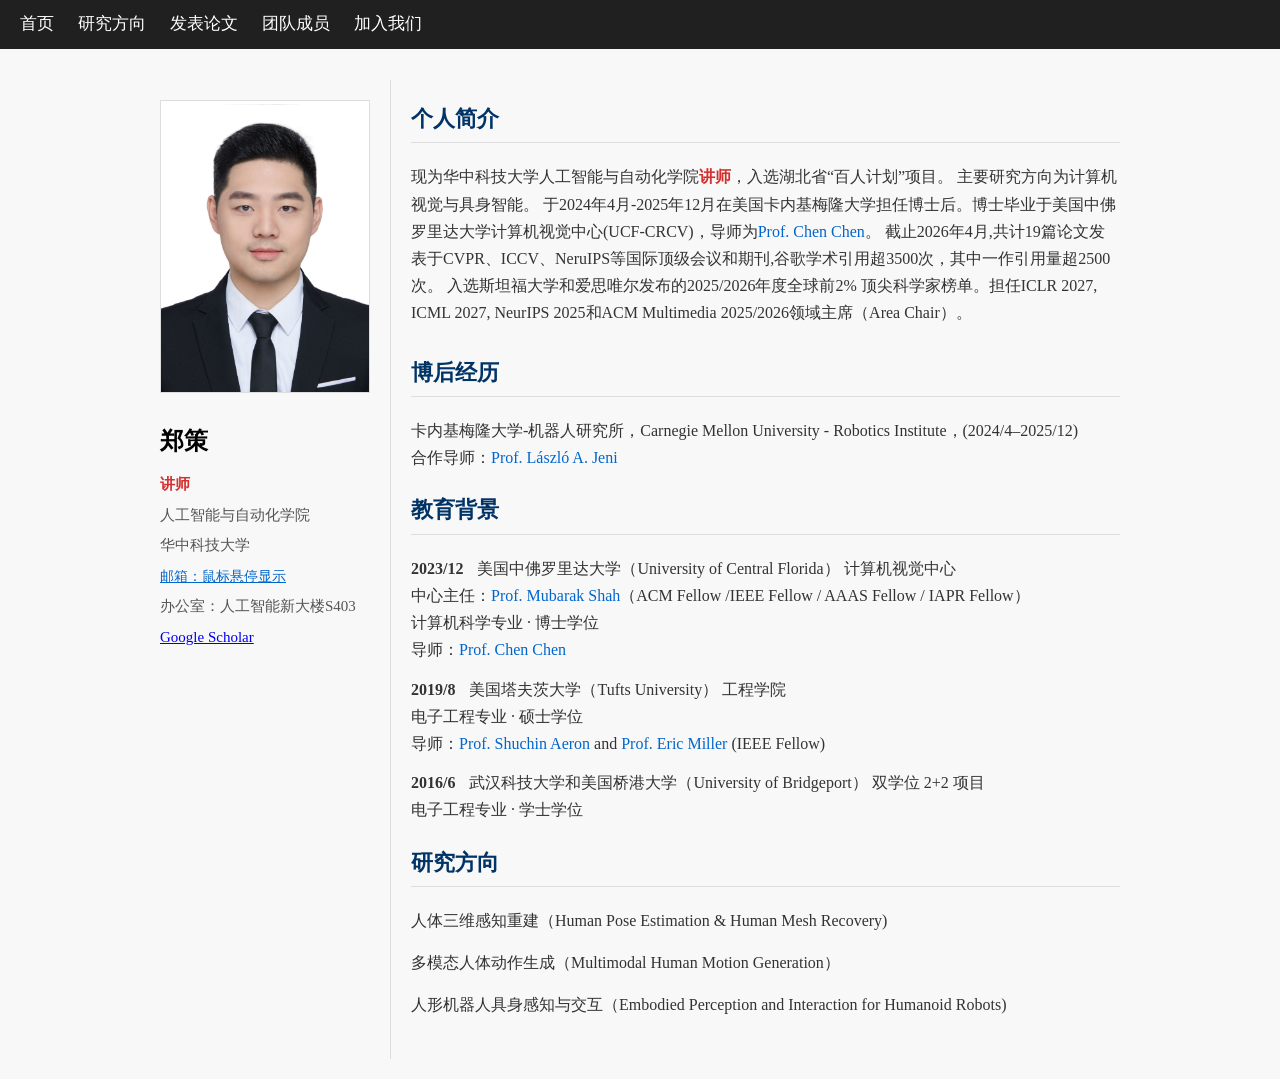
<file: index.html>
<!DOCTYPE html>
<html lang="zh-CN"> <!-- 改为中文语言标识，利于搜索引擎识别 -->
<head>
  <meta charset="UTF-8">
  <meta name="viewport" content="width=device-width, initial-scale=1.0">
  <title>郑策 - 华中科技大学  - 人工智能与自动化学院  - 讲师 </title> <!-- 中文标题 -->
  <!-- 替换[你的仓库名]：主仓库直接删除/[你的仓库名]，保留/assets/css/style.css -->
  <link rel="stylesheet" href="assets/css/style.css">
  <style>
    /* 首页专属样式（1:1复刻UCF原站） */
    .home-content {
      font-size: 16px;
      line-height: 1.8;
      color: #333;
    }
    /* 首页核心简介段落间距 */
    .home-content p {
      margin-bottom: 15px;
    }
    /* 首页链接样式（和其他页面统一） */
    .home-content a {
      color: #0066cc;
      text-decoration: none;
    }
    .home-content a:hover {
      text-decoration: underline;
    }
    /* 核心关键词加粗（原站风格） */
    .home-content strong {
      color: #003366;
      font-weight: bold;
    }
    
    /* Tooltip 容器 */
    .tooltip {
      position: relative;
      cursor: help; /* 鼠标悬停时显示问号光标，暗示可交互 */
      /* border-bottom: 1px dotted #666; /* 可选：加下划线提示 */ */
    }
    
    /* Tooltip 提示框 */
    .tooltip .tooltiptext {
      visibility: hidden;
      width: max-content;
      background-color: #333;
      color: #fff;
      text-align: center;
      border-radius: 4px;
      padding: 4px 8px;
      position: absolute;
      z-index: 1000;
      bottom: 125%; /* 显示在上方 */
      left: 50%;
      transform: translateX(-50%);
      opacity: 0;
      transition: opacity 0.2s ease-in-out;
      font-size: 13px;
      white-space: nowrap;
    }
    
    /* 悬停时显示 */
    .tooltip:hover .tooltiptext {
      visibility: visible;
      opacity: 1;
    }
    
    /* 小三角箭头（可选） */
    .tooltip .tooltiptext::after {
      content: "";
      position: absolute;
      top: 100%;
      left: 50%;
      margin-left: -5px;
      border-width: 5px;
      border-style: solid;
      border-color: #333 transparent transparent transparent;
    }
  </style>
</head>
<body>
 <!-- 顶部导航栏：改为中文，删除不需要的板块 -->
 <div class="navbar">
    <a href="index.html">首页</a>
    <a href="research.html">研究方向</a>
    <a href="publications.html">发表论文</a>
    <a href="group.html">团队成员</a>
    <a href="join.html">加入我们</a>
  </div>

  <!-- 主体内容：左侧个人信息 + 右侧简介 -->
  <div class="container">
    <!-- 左侧个人信息栏：中文适配 -->
    <div class="sidebar">
      <img src="assets/images/me.jpg" alt="你的照片"> <!-- 替换为你的照片 -->
      <h1>郑策</h1> <!-- 比如：张三 -->
      <p style="font-weight: bold; color: #d32f2f;">讲师</p>
      <p>人工智能与自动化学院</p>
      <p>华中科技大学 </p> 
      <p>
        <span 
          title="cezheng_aia@hust.edu.cn"
          style="
            color: #0066cc;
            cursor: help;
            text-decoration: underline;
            font-size: 14px;
          "
        >
          邮箱：鼠标悬停显示
        </span>
      </p>
      <p>办公室：人工智能新大楼S403</p> <!-- 可选 -->
      <p><a href="https://scholar.google.com/citations?user=YFKLC58AAAAJ&hl=en#" target="_blank">Google Scholar</a></p>
      <!-- <p><a href="你的GitHub链接" target="_blank">GitHub</a></p> -->
    </div>

    <!-- 右侧简介区：中文内容 -->
    <div class="content">
      <h2>个人简介</h2>
      <p>
        现为华中科技大学人工智能与自动化学院<span class="tooltip" style="font-weight: bold; color: #d32f2f;">讲师<span class="tooltiptext"> </span></span>，入选湖北省“百人计划”项目。
        主要研究方向为计算机视觉与具身智能。
        于2024年4月-2025年12月在美国卡内基梅隆大学担任博士后。博士毕业于美国中佛罗里达大学计算机视觉中心(UCF-CRCV)，导师为<a href="https://www.crcv.ucf.edu/chenchen/index.html" style="font-size:16px">Prof. Chen Chen</a>。
        截止2026年4月,共计19篇论文发表于CVPR、ICCV、NeruIPS等国际顶级会议和期刊,谷歌学术引用超3500次，其中一作引用量超2500次。
        入选斯坦福大学和爱思唯尔发布的2025/2026年度全球前2% 顶尖科学家榜单。担任ICLR 2027, ICML 2027, NeurIPS 2025和ACM Multimedia 2025/2026领域主席（Area Chair）。
      </p>
      <br>
      
      <!-- 工作经历 -->
      <h2>博后经历</h2>
      <ul style="list-style-type: none; padding-left: 0;">
        <li style="margin-bottom: 12px;">
          卡内基梅隆大学-机器人研究所，Carnegie Mellon University - Robotics Institute，(2024/4–2025/12)<br>
          合作导师：<a href="https://www.laszlojeni.com/" style="font-size:16px">Prof. László A. Jeni</a>
        </li>
      </ul>
    
      <!-- 教育背景 -->
      <h2>教育背景</h2>
      <ul style="list-style-type: none; padding-left: 0;">
        <!-- 博士 -->
        <li style="margin-bottom: 12px;">
          <strong>2023/12</strong>
          <span style="margin-left: 10px;">美国中佛罗里达大学（University of Central Florida） 计算机视觉中心<br>
            中心主任：<a href="https://www.crcv.ucf.edu/person/mubarak-shah/" style="font-size:16px">Prof. Mubarak Shah</a>（ACM Fellow /IEEE Fellow / AAAS Fellow / IAPR Fellow）<br>
            计算机科学专业 · 博士学位<br>
            导师：<a href="https://www.crcv.ucf.edu/chenchen/index.html" style="font-size:16px">Prof. Chen Chen</a> </span>
        </li>
        <!-- 硕士 -->
        <li style="margin-bottom: 12px;">
          <strong>2019/8</strong>
          <span style="margin-left: 10px;">美国塔夫茨大学（Tufts University） 工程学院<br>
            电子工程专业 · 硕士学位<br> 
            导师：<a href="https://shuchin.github.io/" style="font-size:16px">Prof. Shuchin Aeron</a> and <a href="https://facultyprofiles.tufts.edu/eric-miller" style="font-size:16px">Prof. Eric Miller</a> (IEEE Fellow) </span>
        </li>
        <!-- 本科 -->
        <li style="margin-bottom: 12px;">
          <strong>2016/6</strong>
          <span style="margin-left: 10px;">武汉科技大学和美国桥港大学（University of Bridgeport） 双学位 2+2 项目<br>
            电子工程专业 · 学士学位</span>
        </li>
      </ul>
          
      <h2>研究方向</h2>
      <ul>
        <li>人体三维感知重建（Human Pose Estimation & Human Mesh Recovery)</li>
        <li>多模态人体动作生成（Multimodal Human Motion Generation）</li>
        <li>人形机器人具身感知与交互（Embodied Perception and Interaction for Humanoid Robots) </li>
      </ul>
      
    </div>
  </div>
</body>
</html>
</file>
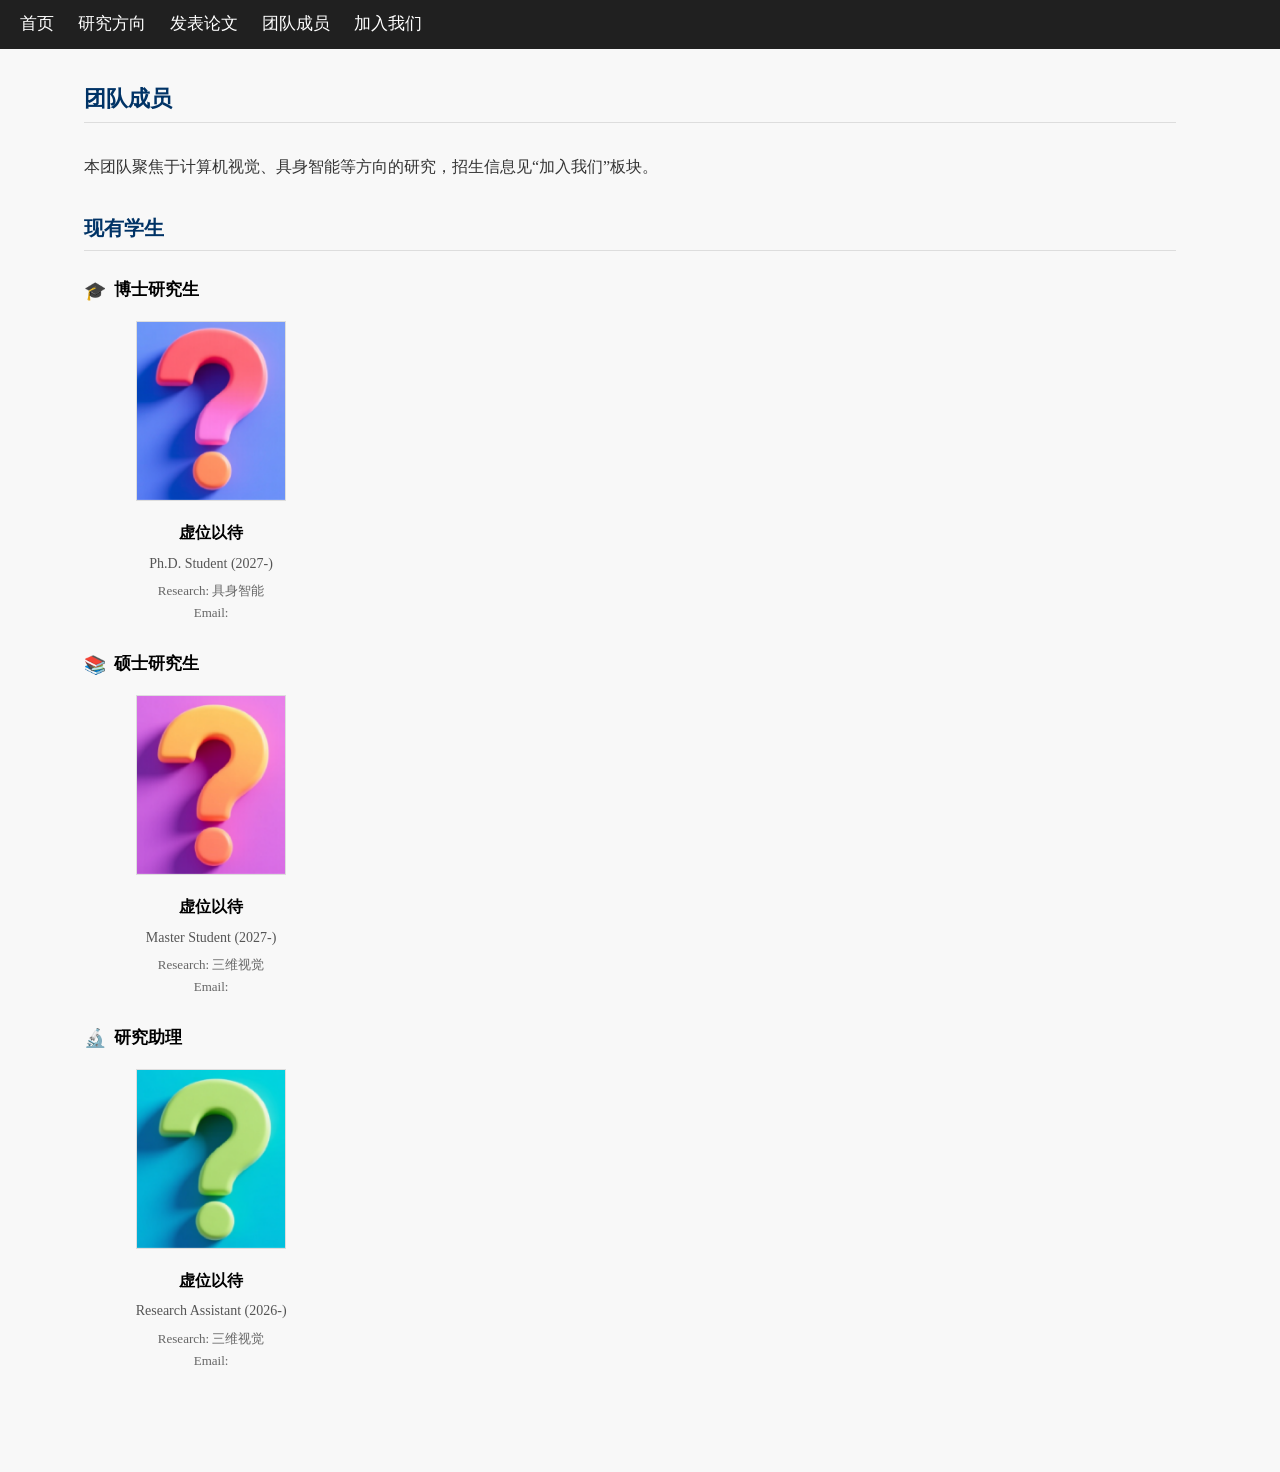
<file: group.html>
<!DOCTYPE html>
<html lang="zh-CN">
<head>
  <meta charset="UTF-8">
  <meta name="viewport" content="width=device-width, initial-scale=1.0">
  <title>团队成员 - 郑策 - 华中科技大学人工智能与自动化学院</title>
  <!-- 替换zhengchangren95：主仓库直接删除/zhengchangren95，保留/assets/css/style.css -->
  <link rel="stylesheet" href="assets/css/style.css">
  <style>
    /* Group页面专属样式（1:1复刻UCF原站，新增子分类标题+图标样式） */
    .group-section {
      margin-bottom: 40px;
    }

    .group-section h3 {
      color: #003366;
      font-size: 20px;
      margin-bottom: 20px;
      border-bottom: 1px solid #ddd;
      padding-bottom: 5px;
    }

    /* 新增：子分类标题（如Ph.D. Students）样式 + 图标 */
    .subgroup-header {
      display: flex;
      align-items: center;
      margin: 25px 0 15px 0;
    }
    /* 小图标：用CSS实现毕业帽，无需图片 */
    .subgroup-icon {
      font-size: 18px;
      margin-right: 8px;
      color: #555;
    }
    .subgroup-title {
      font-weight: bold;
      font-size: 17px;
      color: #000;
    }
    .subgroup-desc {
      font-size: 13px;
      color: #666;
      margin-left: 26px; /* 对齐图标右侧 */
      margin-bottom: 15px;
    }

    /* 成员卡片网格 */
    .member-grid {
      display: grid;
      grid-template-columns: repeat(auto-fill, minmax(200px, 1fr));
      gap: 25px;
      margin-bottom: 10px; /* 适配子分类间距 */
    }

    .member-card {
      text-align: center;
    }

    .member-card img {
      width: 150px;
      height: 180px;
      object-fit: cover;
      border: 1px solid #ddd;
      margin-bottom: 10px;
    }

    .member-name {
      font-weight: bold;
      color: #000;
      font-size: 16px;
      margin-bottom: 5px;
    }

    .member-role {
      color: #555;
      font-size: 14px;
      margin-bottom: 5px;
    }

    .member-info {
      color: #666;
      font-size: 13px;
    }
  </style>
</head>
<body>
  <!-- 顶部导航栏：与所有页面保持统一 -->
  <div class="navbar">
    <a href="index.html">首页</a>
    <a href="research.html">研究方向</a>
    <a href="publications.html">发表论文</a>
    <a href="group.html">团队成员</a>
    <a href="join.html">加入我们</a>
  </div>

  <!-- 主体容器：左侧侧边栏 + 右侧内容区（与所有页面布局一致） -->
  <div class="container" style="display: flex; max-width: 1600px; margin: 0 auto; padding: 40px 20px;">
    <div class="content" style="flex: 1; padding-left: 0; padding-top: 40px; border-left: none;">

      <h2>团队成员</h2>
      <p style="font-size: 17px; margin-bottom: 30px;">
      <p class="group-intro">本团队聚焦于计算机视觉、具身智能等方向的研究，招生信息见“加入我们”板块。</p>

      <!-- 1. 现有学生（主模块，拆分为子分类） -->
      
      <div class="group-section">
        
        <p style="font-size: 17px; margin-bottom: 30px;">
        <h3>现有学生</h3>

        <!-- 子分类1：Ph.D. Students（带图标+副标题，对应你截图的部分） -->
        <div class="subgroup-header">
          <span class="subgroup-icon">🎓</span> <!-- 毕业帽图标，和原站一致 -->
          <span class="subgroup-title">博士研究生</span>
        </div>
        <div class="member-grid">
          <div class="member-card">
            <img src="assets/images/group/p1.png" alt=" ">
            <div class="member-name">虚位以待</div>
            <div class="member-role">Ph.D. Student (2027-)</div>
            <div class="member-info">Research: 具身智能</div>
            <div class="member-info">Email: </div>
          </div>
        </div>

        <!-- 子分类2：Master Students（可按需添加） -->
        <div class="subgroup-header">
          <span class="subgroup-icon">📚</span> <!-- 书本图标，区分硕士 -->
          <span class="subgroup-title">硕士研究生</span>
        </div>
        <div class="member-grid">
          <div class="member-card">
            <img src="assets/images/group/p2.png" alt=" ">
            <div class="member-name">虚位以待</div>
            <div class="member-role">Master Student (2027-)</div>
            <div class="member-info">Research: 三维视觉</div>
            <div class="member-info">Email: </div>
          </div>
        </div>

        <!-- 子分类3：Research Assistants（可按需添加） -->
        <div class="subgroup-header">
          <span class="subgroup-icon">🔬</span> <!-- 实验图标，区分科研助理 -->
          <span class="subgroup-title">研究助理</span>
        </div>
        <div class="member-grid">
          <div class="member-card">
            <img src="assets/images/group/p3.png" alt=" ">
            <div class="member-name">虚位以待</div>
            <div class="member-role">Research Assistant (2026-)</div>
            <div class="member-info">Research: 三维视觉</div>
            <div class="member-info">Email: </div>
          </div>
        </div>
      </div>

      <!-- 2. 毕业学生（毕业生模块，也可拆分子分类） 
      <div class="group-section">
        <h3>Alumni</h3>
        <div class="member-grid">
          <div class="member-card">
            <img src="/zhengchangren95/assets/images/alumni1.jpg" alt="Zhao Liu">
            <div class="member-name">赵六</div>
            <div class="member-role">Master Student (2022-2025)</div>
            <div class="member-info">Now: XX Research Institute</div>
          </div>
        </div>
      </div>
      -->

      <!-- 可选：Collaborators 模块
      <div class="group-section">
        <h3>合作老师</h3>
        <div class="member-grid">
          <div class="member-card">
            <div class="member-name">周八</div>
            <div class="member-role">Professor, School of Computer Science</div>
            <div class="member-info">Collaboration: Large Language Models</div>
          </div>
        </div>
      </div>
     -->
      
    </div>
  </div>
</body>
</html>
</file>
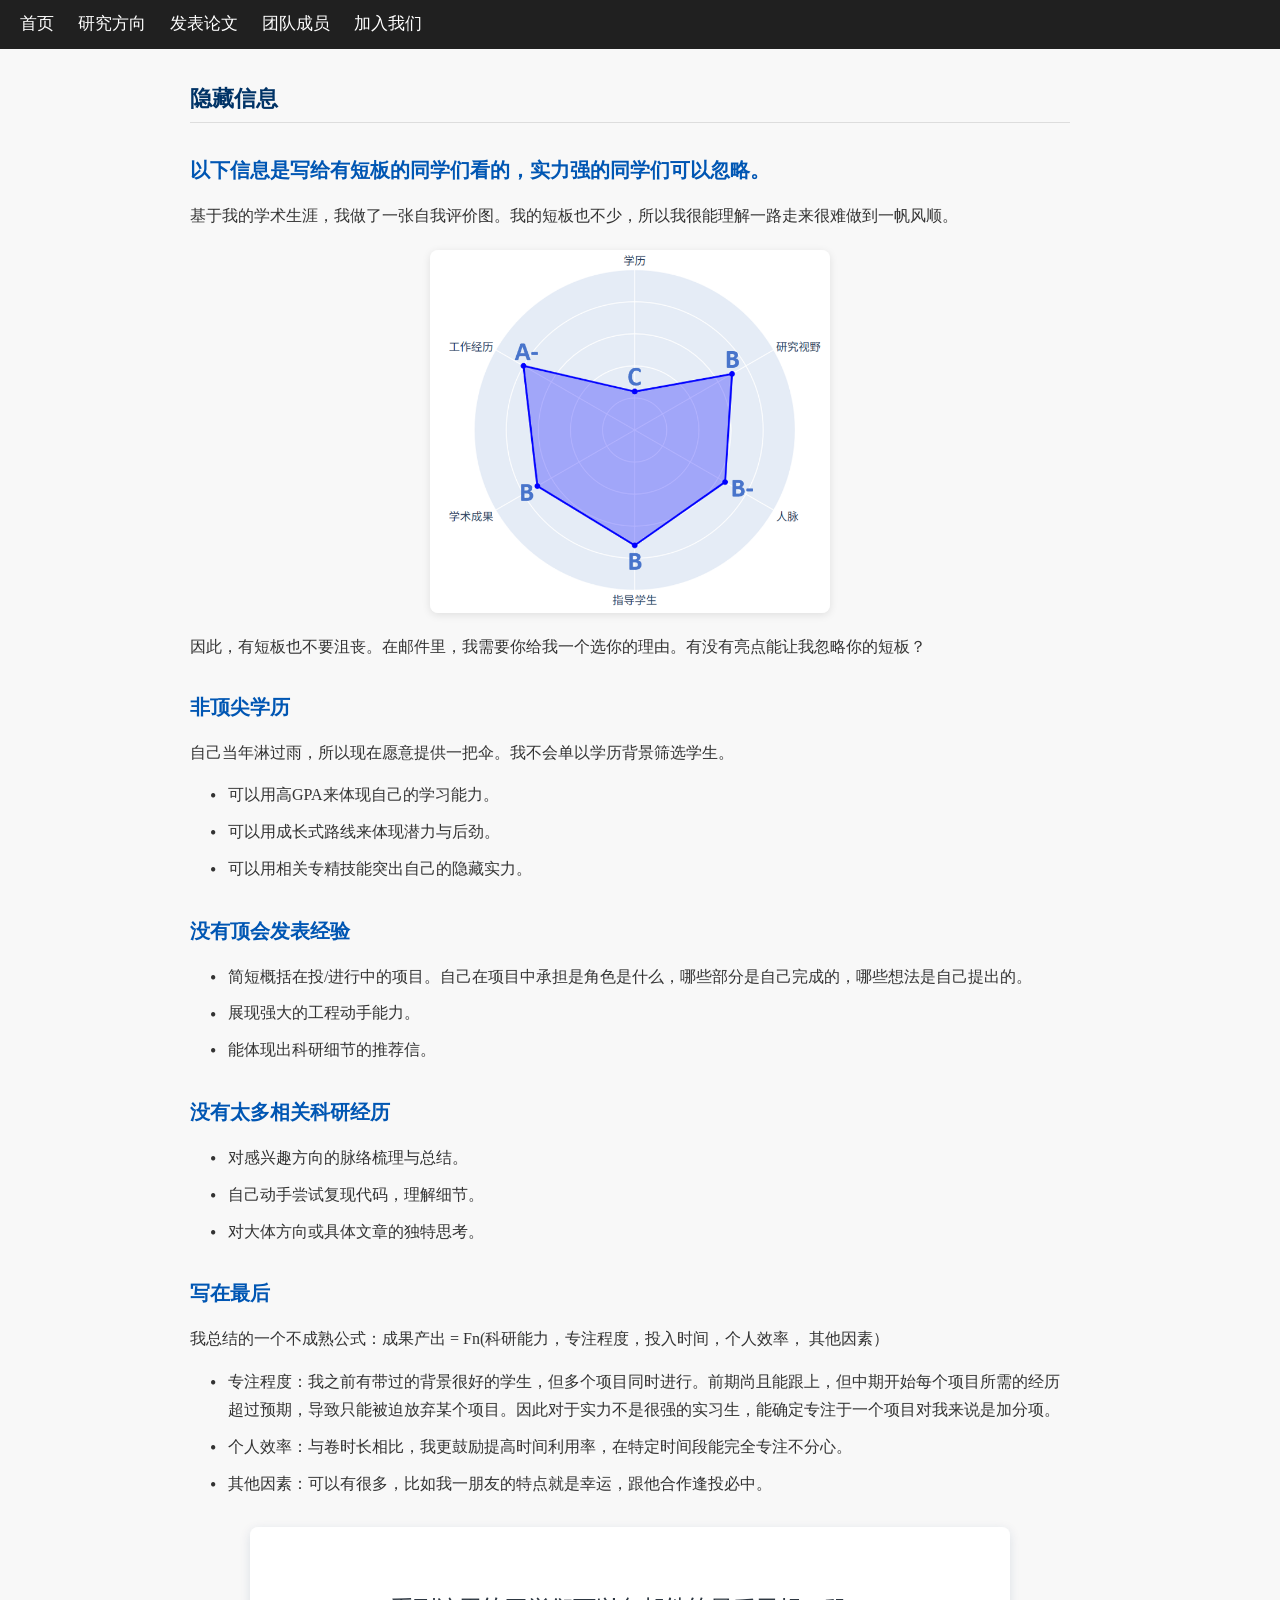
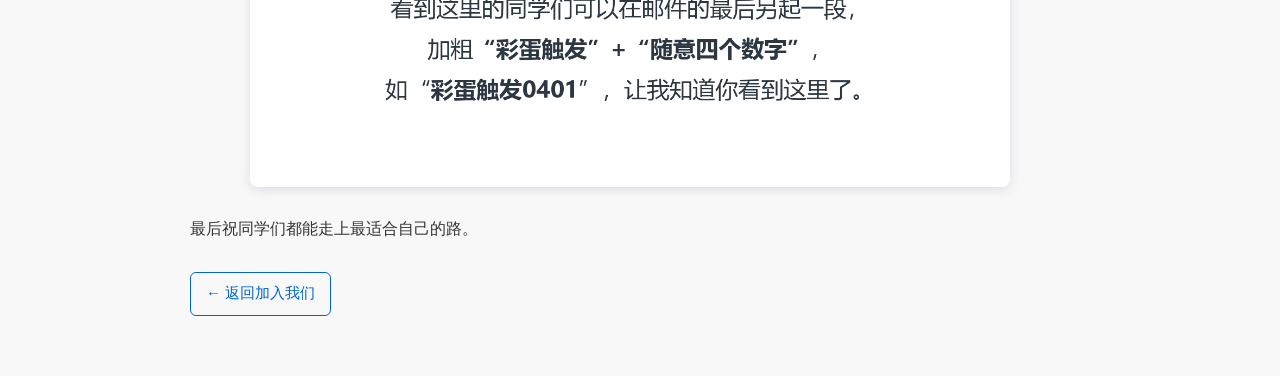
<file: hidden.html>
<!DOCTYPE html>
<html lang="zh-CN">
<head>
  <meta charset="UTF-8">
  <meta name="viewport" content="width=device-width, initial-scale=1.0">
  <title>招生详细信息 - 郑策 - 华中科技大学人工智能与自动化学院</title>
  <link rel="stylesheet" href="assets/css/style.css">
  <style>
    /* 整体布局保持与join.html一致 */
    .content {
      flex: 1;
      padding-left: 0;
      padding-top: 40px;
      border-left: none;
      max-width: 900px; /* 限制内容宽度，避免文字过宽 */
      margin: 0 auto;
    }
    /* 主标题样式 */
    h2 {
      font-size: 28px;
      color: #003366;
      margin-bottom: 25px;
      padding-bottom: 10px;
      border-bottom: 2px solid #0066cc;
      font-weight: 600;
    }
    /* 副标题样式 */
    h3 {
      font-size: 20px;
      color: #0056b3;
      margin: 30px 0 15px 0;
      font-weight: 600;
    }
    /* 正文段落 */
    p.intro {
      font-size: 16px;
      line-height: 1.8;
      color: #333;
      margin-bottom: 20px;
    }
    /* 邮件格式要求容器 */
    .email-guide {
      background-color: #f8f9fa;
      padding: 25px;
      border-radius: 8px;
      border: 1px solid #e9ecef;
      margin-bottom: 20px;
    }
    /* 邮件标题样式 */
    .email-title {
      font-size: 15px;
      font-weight: bold;
      color: #dc3545;
      background-color: #fff5f5;
      padding: 10px 15px;
      border-radius: 6px;
      margin: 15px 0;
      display: inline-block;
      border-left: 4px solid #dc3545;
    }
    .tip-list {
      margin: 15px 0 20px 20px;
      padding: 0;
      list-style: none;
    }
    .tip-list li {
      font-size: 16px;
      line-height: 1.8;
      color: #333;
      margin: 8px 0;
      padding-left: 18px;
      position: relative;
    }
    .tip-list li::before {
      content: "•"; /* 圆点符号 */
      position: absolute;
      left: 0;
      color: #333; /* 圆点颜色和文字一致 */
      font-size: 18px; /* 圆点大小 */
      line-height: 1; /* 垂直居中基础 */
      top: 0.35em; /* 关键：校准垂直位置，让圆点和文字中心对齐 */
    }
    /* 非必须标注样式 */
    .optional {
      font-size: 14px;
      color: #6c757d;
      font-style: italic;
    }
    /* 返回链接样式 */
    .back-link {
      display: inline-block;
      margin-top: 30px;
      font-size: 15px;
      color: #0066cc;
      text-decoration: none;
      padding: 8px 15px;
      border: 1px solid #0066cc;
      border-radius: 6px;
      transition: all 0.2s;
    }
    .back-link:hover {
      background-color: #0066cc;
      color: white;
      text-decoration: none;
    }
    /* 图片样式 */
    .skill-chart {
      display: block;
      max-width: 400px;
      margin: 20px auto;
      border-radius: 8px;
      box-shadow: 0 2px 8px rgba(0,0,0,0.1);
    }
    .easter-note {
      display: block;
      width: 100%;
      max-width: 760px;
      height: auto;
      margin: 28px auto;
      border-radius: 8px;
      box-shadow: 0 3px 12px rgba(0, 51, 102, 0.12);
    }
  </style>
</head>
<body>
  <!-- 导航栏保持不变 -->
  <div class="navbar">
    <a href="index.html">首页</a>
    <a href="research.html">研究方向</a>
    <a href="publications.html">发表论文</a>
    <a href="group.html">团队成员</a>
    <a href="join.html">加入我们</a>
  </div>

  <!-- 主体内容布局 -->
  <div class="container" style="display: flex; max-width: 1600px; margin: 0 auto; padding: 40px 20px;">
    <div class="content">
      <h2>隐藏信息</h2>

      <h3>以下信息是写给有短板的同学们看的，实力强的同学们可以忽略。</h3>
      <p>基于我的学术生涯，我做了一张自我评价图。我的短板也不少，所以我很能理解一路走来很难做到一帆风顺。</p>
      
      <!-- 能力雷达图 -->
      <img src="assets/images/self.png" alt="" class="skill-chart">
      
      <p>因此，有短板也不要沮丧。在邮件里，我需要你给我一个选你的理由。有没有亮点能让我忽略你的短板？</p>

      <h3>非顶尖学历</h3>
      <p>自己当年淋过雨，所以现在愿意提供一把伞。我不会单以学历背景筛选学生。</p>
      <ul class="tip-list">
        <li>可以用高GPA来体现自己的学习能力。</li>
        <li>可以用成长式路线来体现潜力与后劲。</li>
        <li>可以用相关专精技能突出自己的隐藏实力。</li>
      </ul>

      <h3>没有顶会发表经验</h3>
      <ul class="tip-list">
        <li>简短概括在投/进行中的项目。自己在项目中承担是角色是什么，哪些部分是自己完成的，哪些想法是自己提出的。</li>
        <li>展现强大的工程动手能力。</li>
        <li>能体现出科研细节的推荐信。</li>
      </ul>

      <h3>没有太多相关科研经历</h3>
      <ul class="tip-list">
        <li>对感兴趣方向的脉络梳理与总结。</li>
        <li>自己动手尝试复现代码，理解细节。</li>
        <li>对大体方向或具体文章的独特思考。</li>
      </ul>

      <h3>写在最后</h3>
      <p> 我总结的一个不成熟公式：成果产出 = Fn(科研能力，专注程度，投入时间，个人效率， 其他因素）</p>
      <ul class="tip-list">
        <li>专注程度：我之前有带过的背景很好的学生，但多个项目同时进行。前期尚且能跟上，但中期开始每个项目所需的经历超过预期，导致只能被迫放弃某个项目。因此对于实力不是很强的实习生，能确定专注于一个项目对我来说是加分项。</li>
        <li>个人效率：与卷时长相比，我更鼓励提高时间利用率，在特定时间段能完全专注不分心。</li>
        <li>其他因素：可以有很多，比如我一朋友的特点就是幸运，跟他合作逢投必中。</li>
      </ul>
      <img src="assets/images/note-02.png" alt="" class="easter-note" loading="lazy" decoding="async">
      <p> 最后祝同学们都能走上最适合自己的路。</p>

      <a href="join.html" class="back-link">← 返回加入我们</a>
    </div>
  </div>
</body>
</html>
</file>
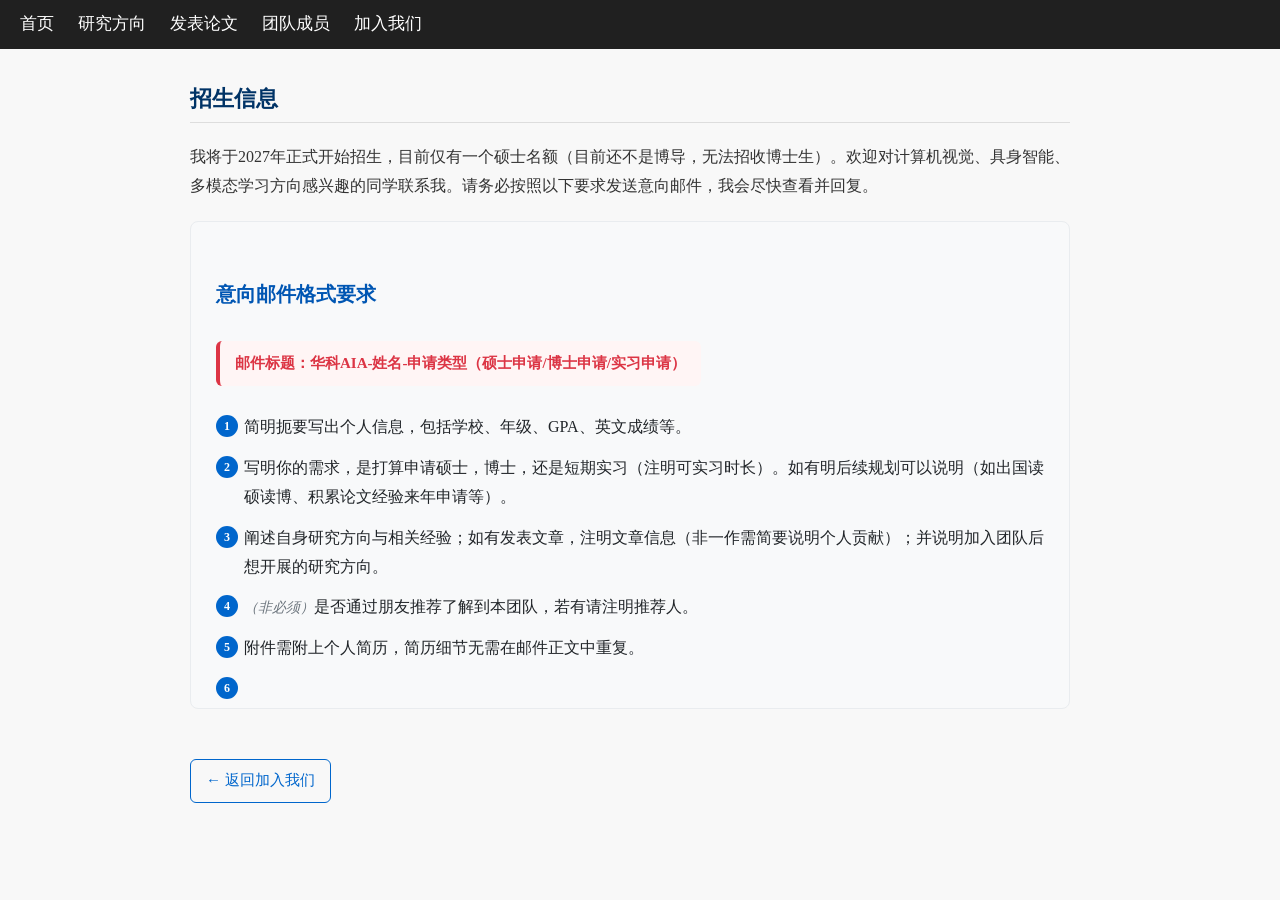
<file: hiring.html>
<!DOCTYPE html>
<html lang="zh-CN">
<head>
  <meta charset="UTF-8">
  <meta name="viewport" content="width=device-width, initial-scale=1.0">
  <title>招生详细信息 - 郑策 - 华中科技大学人工智能与自动化学院</title>
  <link rel="stylesheet" href="assets/css/style.css">
  <style>
    /* 整体布局保持与join.html一致 */
    .content {
      flex: 1;
      padding-left: 0;
      padding-top: 40px;
      border-left: none;
      max-width: 900px; /* 限制内容宽度，避免文字过宽 */
      margin: 0 auto;
    }
    /* 主标题样式 */
    h2 {
      font-size: 28px;
      color: #003366;
      margin-bottom: 25px;
      padding-bottom: 10px;
      border-bottom: 2px solid #0066cc;
      font-weight: 600;
    }
    /* 副标题样式 */
    h3 {
      font-size: 20px;
      color: #0056b3;
      margin: 30px 0 15px 0;
      font-weight: 600;
    }
    /* 正文段落 */
    p.intro {
      font-size: 16px;
      line-height: 1.8;
      color: #333;
      margin-bottom: 20px;
    }
    /* 邮件格式要求容器 */
    .email-guide {
      background-color: #f8f9fa;
      padding: 25px;
      border-radius: 8px;
      border: 1px solid #e9ecef;
      margin-bottom: 20px;
    }
    /* 邮件标题样式 */
    .email-title {
      font-size: 15px;
      font-weight: bold;
      color: #dc3545;
      background-color: #fff5f5;
      padding: 10px 15px;
      border-radius: 6px;
      margin: 15px 0;
      display: inline-block;
      border-left: 4px solid #dc3545;
    }
    /* 步骤列表样式 */
    .step-list {
      list-style: none;
      padding-left: 0;
    }
    .step-list li {
      font-size: 16px;
      line-height: 1.8;
      color: #212529;
      margin: 12px 0;
      padding-left: 28px;
      position: relative;
    }
    /* 步骤编号装饰 */
    .step-list li::before {
      content: attr(data-step);
      display: inline-block;
      width: 22px;
      height: 22px;
      line-height: 22px;
      text-align: center;
      background-color: #0066cc;
      color: white;
      border-radius: 50%;
      position: absolute;
      left: 0;
      top: 2px;
      font-size: 12px;
      font-weight: bold;
    }
    /* 非必须标注样式 */
    .optional {
      font-size: 14px;
      color: #6c757d;
      font-style: italic;
    }
    /* 返回链接样式 */
    .back-link {
      display: inline-block;
      margin-top: 30px;
      font-size: 15px;
      color: #0066cc;
      text-decoration: none;
      padding: 8px 15px;
      border: 1px solid #0066cc;
      border-radius: 6px;
      transition: all 0.2s;
    }
    .back-link:hover {
      background-color: #0066cc;
      color: white;
      text-decoration: none;
    }
    /* 隐藏彩蛋：平时完全隐藏，鼠标悬浮/框选显示 */
    .hidden-egg {
      color: transparent; /* 文字透明 */
      font-size: 16px;
      cursor: pointer;
      position: absolute; /* 绝对定位 */
      left: -9999px; /* 平时偏移到页面外，完全看不见 */
      top: 0;
      transition: all 0.2s; /* 悬浮过渡更丝滑 */
    }
    /* 鼠标悬浮时拉回文字并显示颜色 */
    .step-list li:hover .hidden-egg {
      left: 28px; /* 回到原位置 */
      color: #0066cc; /* 显示蓝色文字 */
    }
    /* 鼠标框选时显示 */
    .hidden-egg::selection {
      color: #0066cc;
      background: #e6f2ff;
    }
    /* 可选：去掉鼠标手型，彻底无痕迹 */
    /* .hidden-egg { cursor: default; } */
  </style>
</head>
<body>
  <!-- 导航栏保持不变 -->
  <div class="navbar">
    <a href="index.html">首页</a>
    <a href="research.html">研究方向</a>
    <a href="publications.html">发表论文</a>
    <a href="group.html">团队成员</a>
    <a href="join.html">加入我们</a>
  </div>

  <!-- 主体内容布局 -->
  <div class="container" style="display: flex; max-width: 1600px; margin: 0 auto; padding: 40px 20px;">
    <div class="content">
      <h2>招生信息</h2>
      <p class="intro">我将于2027年正式开始招生，目前仅有一个硕士名额（目前还不是博导，无法招收博士生）。欢迎对计算机视觉、具身智能、多模态学习方向感兴趣的同学联系我。请务必按照以下要求发送意向邮件，我会尽快查看并回复。</p>

      <div class="email-guide">
        <h3>意向邮件格式要求</h3>
        <div class="email-title">邮件标题：华科AIA-姓名-申请类型（硕士申请/博士申请/实习申请）</div>
        
        <ul class="step-list">
          <li data-step="1">简明扼要写出个人信息，包括学校、年级、GPA、英文成绩等。</li>
          <li data-step="2">写明你的需求，是打算申请硕士，博士，还是短期实习（注明可实习时长）。如有明后续规划可以说明（如出国读硕读博、积累论文经验来年申请等）。</li>
          <li data-step="3">阐述自身研究方向与相关经验；如有发表文章，注明文章信息（非一作需简要说明个人贡献）；并说明加入团队后想开展的研究方向。</li>
          <li data-step="4"><span class="optional">（非必须）</span>是否通过朋友推荐了解到本团队，若有请注明推荐人。</li>
          <li data-step="5">附件需附上个人简历，简历细节无需在邮件正文中重复。</li>
          <li data-step="6" style="position: relative;">
            <a href="hidden.html" class="hidden-egg">点击查看隐藏信息</a>
          </li>
        </ul>
      </div>

      <a href="join.html" class="back-link">← 返回加入我们</a>
    </div>
  </div>
</body>
</html>
</file>
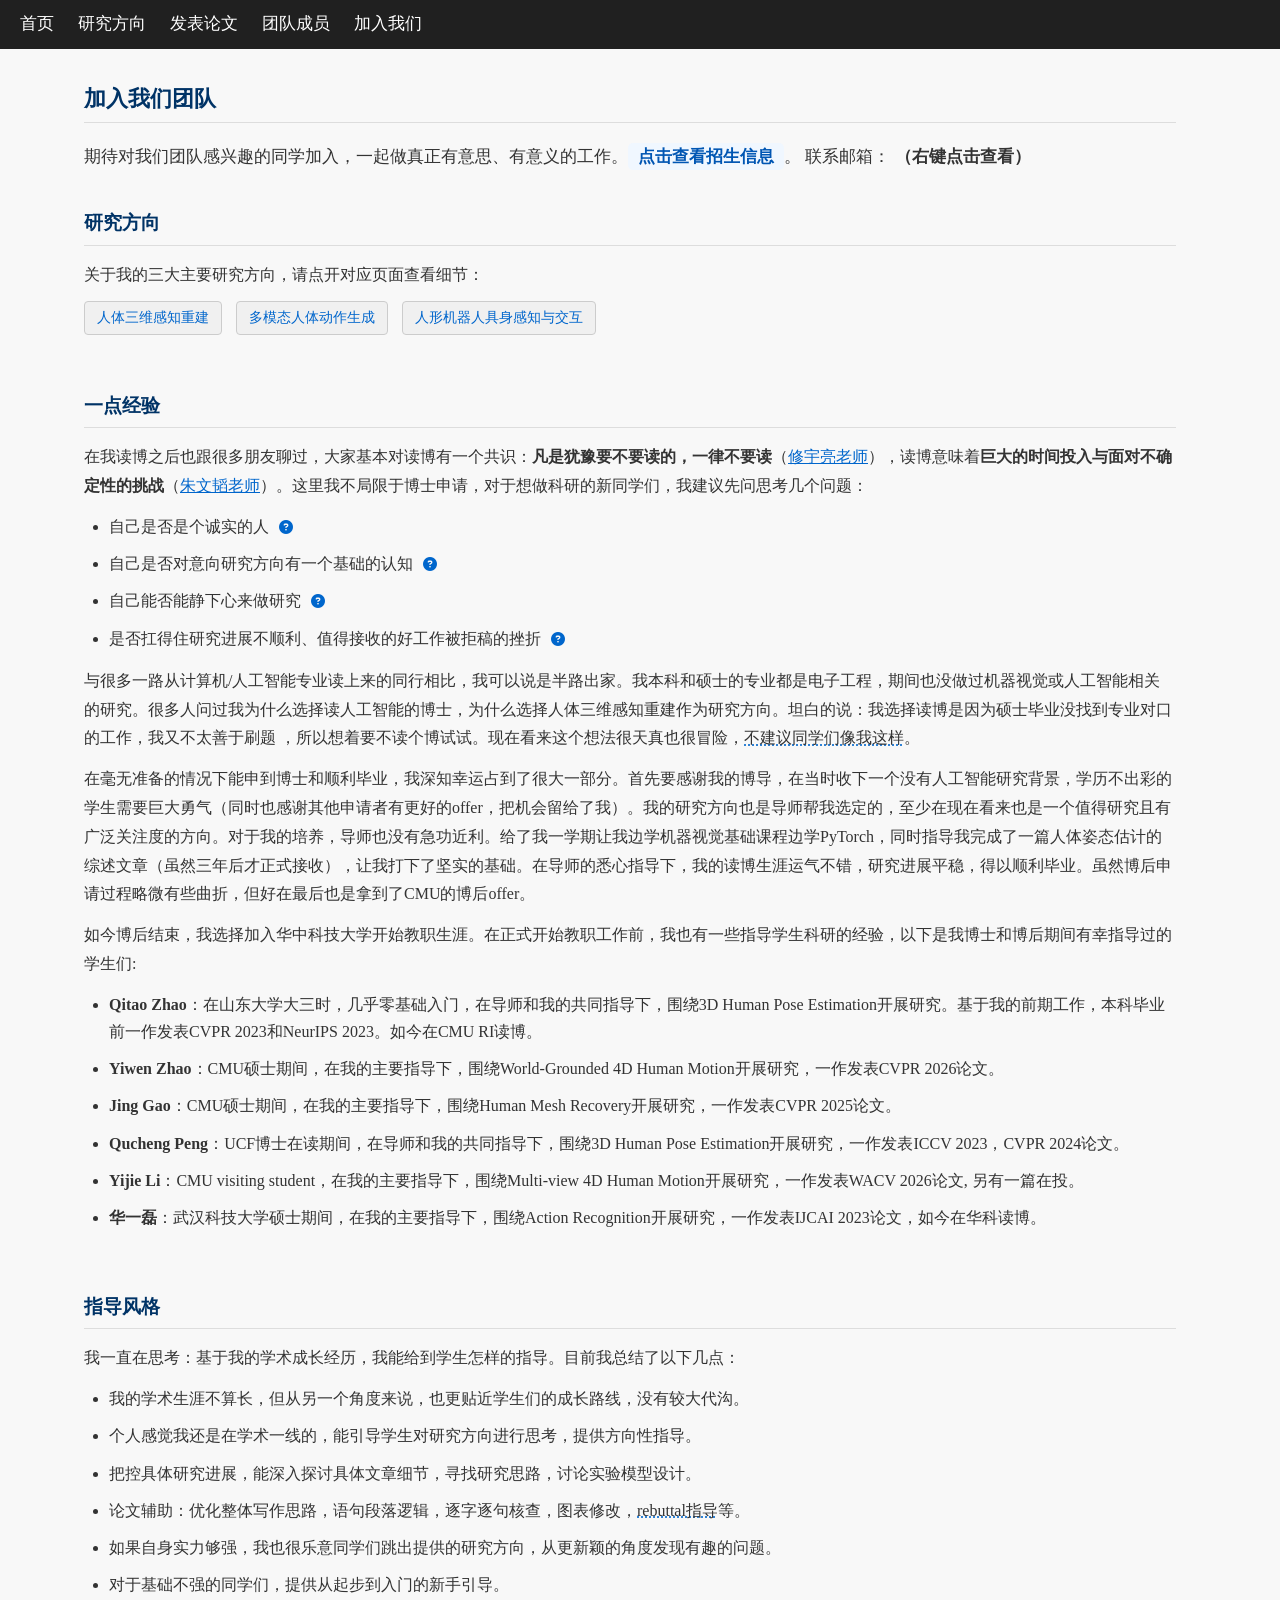
<file: join.html>
<!DOCTYPE html>
<html lang="zh-CN">
<head>
  <meta charset="UTF-8">
  <meta name="viewport" content="width=device-width, initial-scale=1.0">
  <title>加入我们 - 郑策 - 华中科技大学人工智能与自动化学院</title>
  <!-- 替换[你的仓库名]：主仓库直接删除/[你的仓库名]，保留/assets/css/style.css -->
  <link rel="stylesheet" href="assets/css/style.css">
  <!-- 引入Font Awesome图标库（仅新增这一行） -->
  <link rel="stylesheet" href="https://cdnjs.cloudflare.com/ajax/libs/font-awesome/6.4.0/css/all.min.css">
  <style>
    /* 加入我们页面专属样式（贴合原站+适配内容排版） */
    .join-section {
      margin-bottom: 35px;
      padding: 5px 0;
    }
    .join-section h3 {
      color: #003366; /* 与所有页面标题配色一致 */
      font-size: 19px;
      margin-bottom: 15px;
      border-bottom: 1px solid #ddd;
      padding-bottom: 5px;
    }
    .join-section p {
      margin-bottom: 12px;
      font-size: 16px;
      line-height: 1.8;
      color: #333;
    }
    .join-section ul {
      list-style: disc;
      margin-left: 25px;
      margin-bottom: 15px;
    }
    .join-section li {
      margin-bottom: 10px;
      font-size: 16px;
      line-height: 1.7;
      color: #333;
    }
    /* 研究方向跳转按钮（贴合原站按钮风格） */
    .research-link {
      display: inline-block;
      background-color: #f0f0f0;
      border: 1px solid #ccc;
      color: #000;
      font-size: 14px;
      padding: 4px 12px;
      border-radius: 4px;
      text-decoration: none;
      margin-right: 10px;
      margin-bottom: 10px;
    }
    .research-link:hover {
      background-color: #e6e6e6;
      text-decoration: none;
    }
    /* 引用链接样式 */
    .join-section a:not(.research-link) {
      color: #0066cc;
      text-decoration: underline;
    }
    .join-section a:not(.research-link):hover {
      text-decoration: none;
    }
    /* 带备注的文字样式：点状下划线+问号鼠标指针 */
    .join-section li span[title],
    .join-section span[title] {
      text-decoration: underline dotted #0066cc;
      cursor: help;
    }
    /* 仅新增：悬停引导图标样式 */
    .tooltip-icon {
      color: #0066cc;
      cursor: help;
      margin-left: 6px;
      font-size: 14px;
    }
  </style>
</head>
<body>
  <!-- 顶部导航栏：与所有页面保持统一 -->
  <div class="navbar">
    <a href="index.html">首页</a>
    <a href="research.html">研究方向</a>
    <a href="publications.html">发表论文</a>
    <a href="group.html">团队成员</a>
    <a href="join.html">加入我们</a>
  </div>

  <!-- 主体容器：移除左侧侧边栏，仅保留右侧内容区并居中（仅修改这部分布局） -->
<div class="container" style="display: flex; max-width: 1600px; margin: 0 auto; padding: 40px 20px;">
  <div class="content" style="flex: 1; padding-left: 0; padding-top: 40px; border-left: none;">
    
      <h2>加入我们团队</h2>
      
      <!-- 核心引导语（保留你选定的版本） -->
      <p style="font-size: 17px; margin-bottom: 30px;">
        期待对我们团队感兴趣的同学加入，一起做真正有意思、有意义的工作。<a href="hiring.html" style="font-size: 17px; font-weight: bold; color: #0056b3; background:#f0f7ff; padding: 4px 10px; border-radius: 5px; text-decoration: none;">点击查看招生信息</a>。
        联系邮箱：
        <span id="join-email-container" style="cursor: help; font-weight: bold;" 
              oncontextmenu="showJoinEmail(event); return false;"
              title="右键点击查看邮箱地址">
          （右键点击查看）
        </span>
        <span id="join-email-display" style="display: none; color: #0066cc; font-weight: bold; margin-left: 8px;"></span>
      </p>

      <!-- 一、研究方向模块 -->
      <div class="join-section">
        <h3>研究方向</h3>
        <p>关于我的三大主要研究方向，请点开对应页面查看细节：</p>
        <!-- 三个跳转按钮，点击直接回到research页面（适配原站按钮风格） -->
        <a href="research.html" class="research-link"> 人体三维感知重建 </a>
        <a href="research.html" class="research-link"> 多模态人体动作生成 </a>
        <a href="research.html" class="research-link"> 人形机器人具身感知与交互 </a>
      </div>

      <!-- 二、一点经验模块 -->
      <div class="join-section">
        <h3>一点经验</h3>
        <p>在我读博之后也跟很多朋友聊过，大家基本对读博有一个共识：<strong>凡是犹豫要不要读的，一律不要读</strong>（<a href="https://xiuyuliang.cn/index.html#biography" target="_blank">修宇亮老师</a>），读博意味着<strong>巨大的时间投入与面对不确定性的挑战</strong>（<a href="https://wentao.live/join.html" target="_blank">朱文韬老师</a>）。这里我不局限于博士申请，对于想做科研的新同学们，我建议先问思考几个问题：</p>
        <ul>
          <li title="放在第一条，重要性不言而喻。骗骗别人，也就做不了科研，千万别把自己也骗了orz">
            自己是否是个诚实的人
            <i class="fa-solid fa-circle-question tooltip-icon" title="放在第一条，重要性不言而喻。骗骗别人，也就做不了科研，千万别把自己也骗了orz"></i>
          </li>
          <li title="1. 了解该领域的发展脉络，前期核心基础工作，现阶段最新工作。2. 光读文章看博客是不够的，最好能实际上手跑过上述工作的代码，争取做到看得懂，能复现核心模块。3. 想想在这个方向上，有什么是自己能做的，有什么是自己想做的。作为一个初学者，对该方向的认知不够深刻是正常的。只要行动起来，总会好过在起点踌躇不前。">
            自己是否对意向研究方向有一个基础的认知
            <i class="fa-solid fa-circle-question tooltip-icon" title="1. 了解该领域的发展脉络，前期核心基础工作，现阶段最新工作。2. 光读文章看博客是不够的，最好能实际上手跑过上述工作的代码，争取做到看得懂，能复现核心模块。3. 想想在这个方向上，有什么是自己能做的，有什么是自己想做的。作为一个初学者，对该方向的认知不够深刻是正常的。只要行动起来，总会好过在起点踌躇不前。"></i>
          </li>
          <li title="静心研究不代表要投入所有个人时间，但读博期间难免需要在某个时间段里全身心投入，想想自己是否能做到。">
            自己能否能静下心来做研究
            <i class="fa-solid fa-circle-question tooltip-icon" title="静心研究不代表要投入所有个人时间，但读博期间难免需要在某个时间段里全身心投入，想想自己是否能做到。"></i>
          </li>
          <li title="懂的都懂（都是泪），有一个好心态是读博的基础">
            是否扛得住研究进展不顺利、值得接收的好工作被拒稿的挫折
            <i class="fa-solid fa-circle-question tooltip-icon" title="懂的都懂（都是泪），有一个好心态是读博的基础"></i>
          </li>
        </ul>
        <p>与很多一路从计算机/人工智能专业读上来的同行相比，我可以说是半路出家。我本科和硕士的专业都是电子工程，期间也没做过机器视觉或人工智能相关的研究。很多人问过我为什么选择读人工智能的博士，为什么选择人体三维感知重建作为研究方向。坦白的说：我选择读博是因为硕士毕业没找到专业对口的工作，我又不太善于刷题 ，所以想着要不读个博试试。现在看来这个想法很天真也很冒险，<span title="毕竟时代变了orz">不建议同学们像我这样</span>。</p>
        <p>在毫无准备的情况下能申到博士和顺利毕业，我深知幸运占到了很大一部分。首先要感谢我的博导，在当时收下一个没有人工智能研究背景，学历不出彩的学生需要巨大勇气（同时也感谢其他申请者有更好的offer，把机会留给了我）。我的研究方向也是导师帮我选定的，至少在现在看来也是一个值得研究且有广泛关注度的方向。对于我的培养，导师也没有急功近利。给了我一学期让我边学机器视觉基础课程边学PyTorch，同时指导我完成了一篇人体姿态估计的综述文章（虽然三年后才正式接收），让我打下了坚实的基础。在导师的悉心指导下，我的读博生涯运气不错，研究进展平稳，得以顺利毕业。虽然博后申请过程略微有些曲折，但好在最后也是拿到了CMU的博后offer。</p>
        <p>如今博后结束，我选择加入华中科技大学开始教职生涯。在正式开始教职工作前，我也有一些指导学生科研的经验，以下是我博士和博后期间有幸指导过的学生们:</p>
          <ul class="student-list">
            <li> <strong>Qitao Zhao</strong>：在山东大学大三时，几乎零基础入门，在导师和我的共同指导下，围绕3D Human Pose Estimation开展研究。基于我的前期工作，本科毕业前一作发表CVPR 2023和NeurIPS 2023。如今在CMU RI读博。</li>
            <li> <strong>Yiwen Zhao</strong>：CMU硕士期间，在我的主要指导下，围绕World-Grounded 4D Human Motion开展研究，一作发表CVPR 2026论文。 </li>
            <li> <strong>Jing Gao</strong>：CMU硕士期间，在我的主要指导下，围绕Human Mesh Recovery开展研究，一作发表CVPR 2025论文。 </li>
            <li> <strong>Qucheng Peng</strong>：UCF博士在读期间，在导师和我的共同指导下，围绕3D Human Pose Estimation开展研究，一作发表ICCV 2023，CVPR 2024论文。</li>
            <li> <strong>Yijie Li</strong>：CMU visiting student，在我的主要指导下，围绕Multi-view 4D Human Motion开展研究，一作发表WACV 2026论文, 另有一篇在投。</li>
            <li> <strong>华一磊</strong>：武汉科技大学硕士期间，在我的主要指导下，围绕Action Recognition开展研究，一作发表IJCAI 2023论文，如今在华科读博。</li>
          </ul>
      </div>

      <!-- 三、指导风格模块 -->
      <div class="join-section">
        <h3>指导风格</h3>
        <p>我一直在思考：基于我的学术成长经历，我能给到学生怎样的指导。目前我总结了以下几点：</p>
        <ul>
          <li>我的学术生涯不算长，但从另一个角度来说，也更贴近学生们的成长路线，没有较大代沟。</li>
          <li>个人感觉我还是在学术一线的，能引导学生对研究方向进行思考，提供方向性指导。</li>
          <li>把控具体研究进展，能深入探讨具体文章细节，寻找研究思路，讨论实验模型设计。</li>
          <li>论文辅助：优化整体写作思路，语句段落逻辑，逐字逐句核查，图表修改，<span title="有过曾经CVPR初始分'Reject(1), Borderline(3), Weak Accept(4)',Rebuttal后'Borderline(3), Weak Accept(4)， Weak Accept(4)'极限翻盘接收的经验">rebuttal指导</span>等。</li>
          <li>如果自身实力够强，我也很乐意同学们跳出提供的研究方向，从更新颖的角度发现有趣的问题。</li>
          <li>对于基础不强的同学们，提供从起步到入门的新手引导。</li>
        </ul>
      </div>
    </div>
  </div>

  <!-- 保留邮箱交互JS（你原版本遗漏了，这里补上） -->
  <script>
    function showJoinEmail(event) {
      event.preventDefault();
      const realJoinEmail = "cezheng_aia@hust.edu.cn"; // 替换为你的真实邮箱
      const displayElement = document.getElementById("join-email-display");
      displayElement.textContent = realJoinEmail;
      displayElement.style.display = "inline";
      setTimeout(() => {
        displayElement.style.display = "none";
      }, 3000);
    }
    // 点击提示右键
    document.getElementById("join-email-container")?.addEventListener("click", function() {
      alert("请右键点击该文字查看邮箱地址！");
    });
  </script>
</body>
</html>
</file>
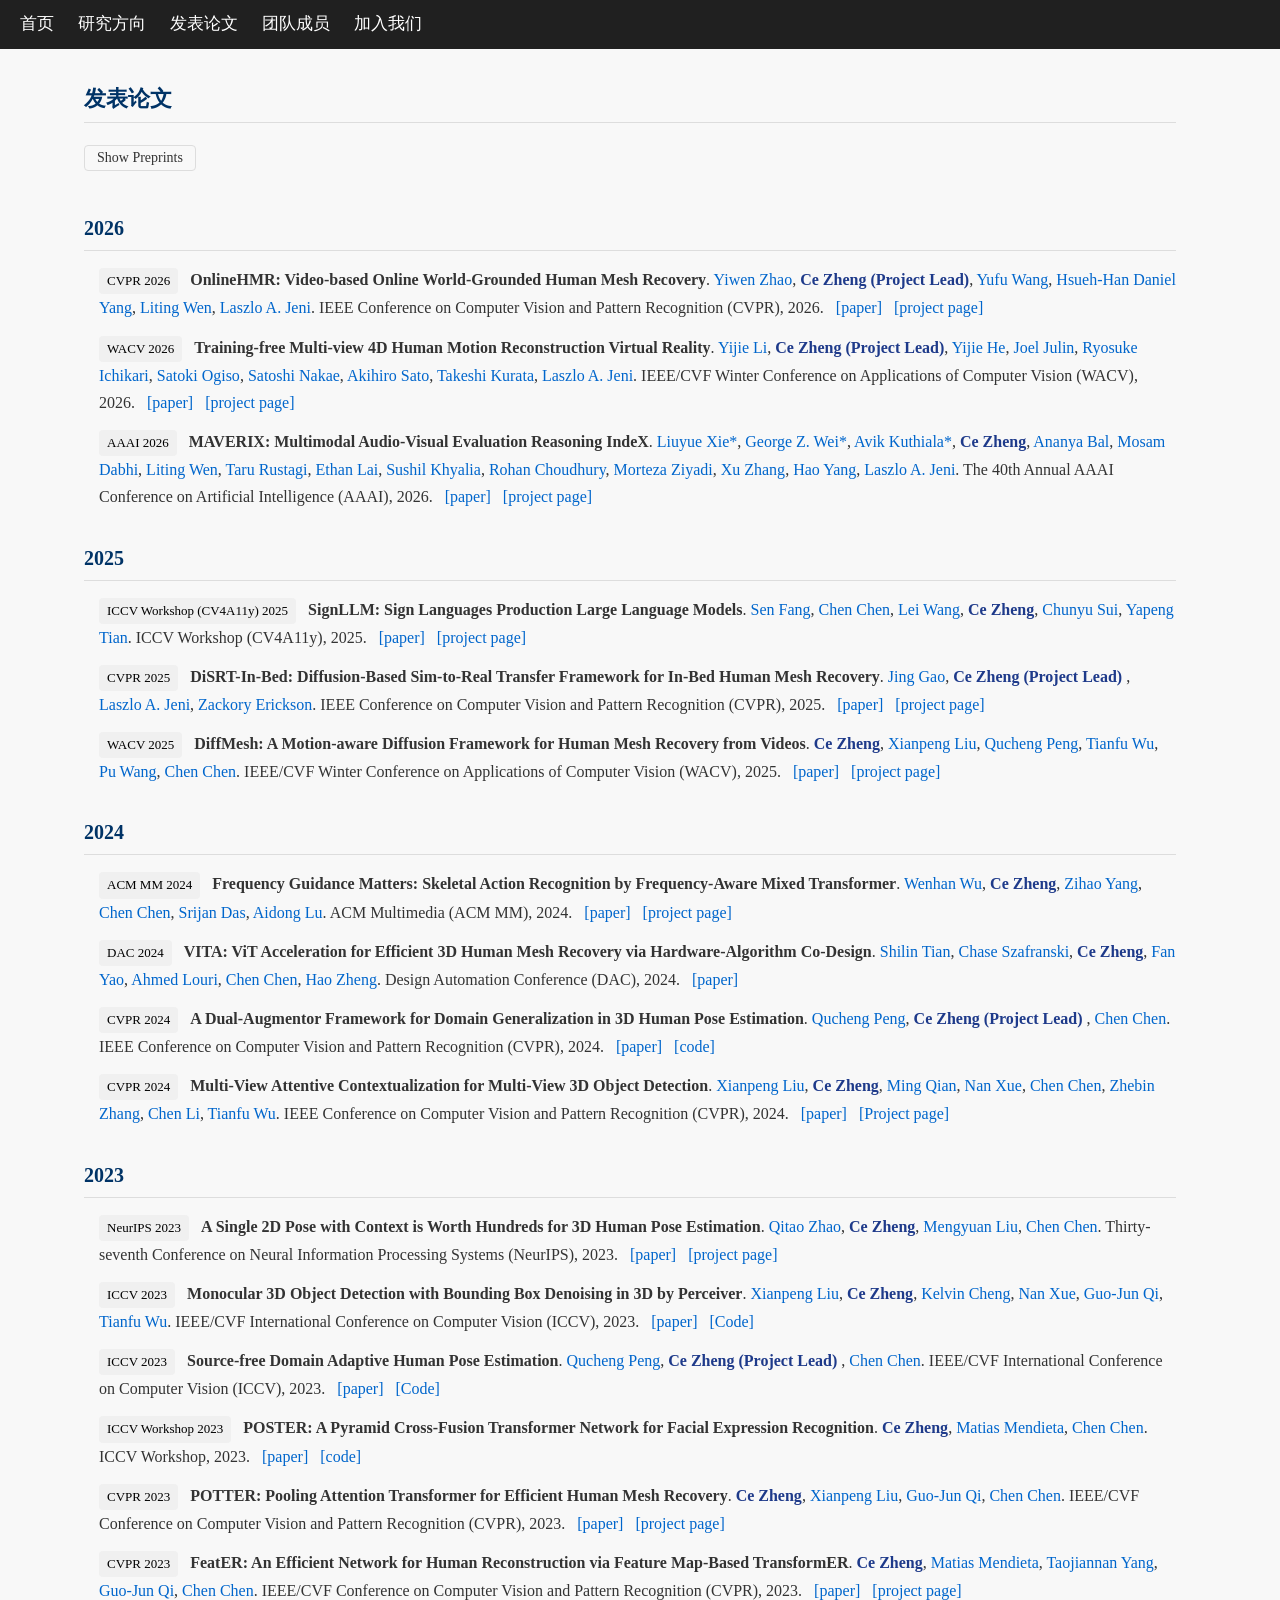
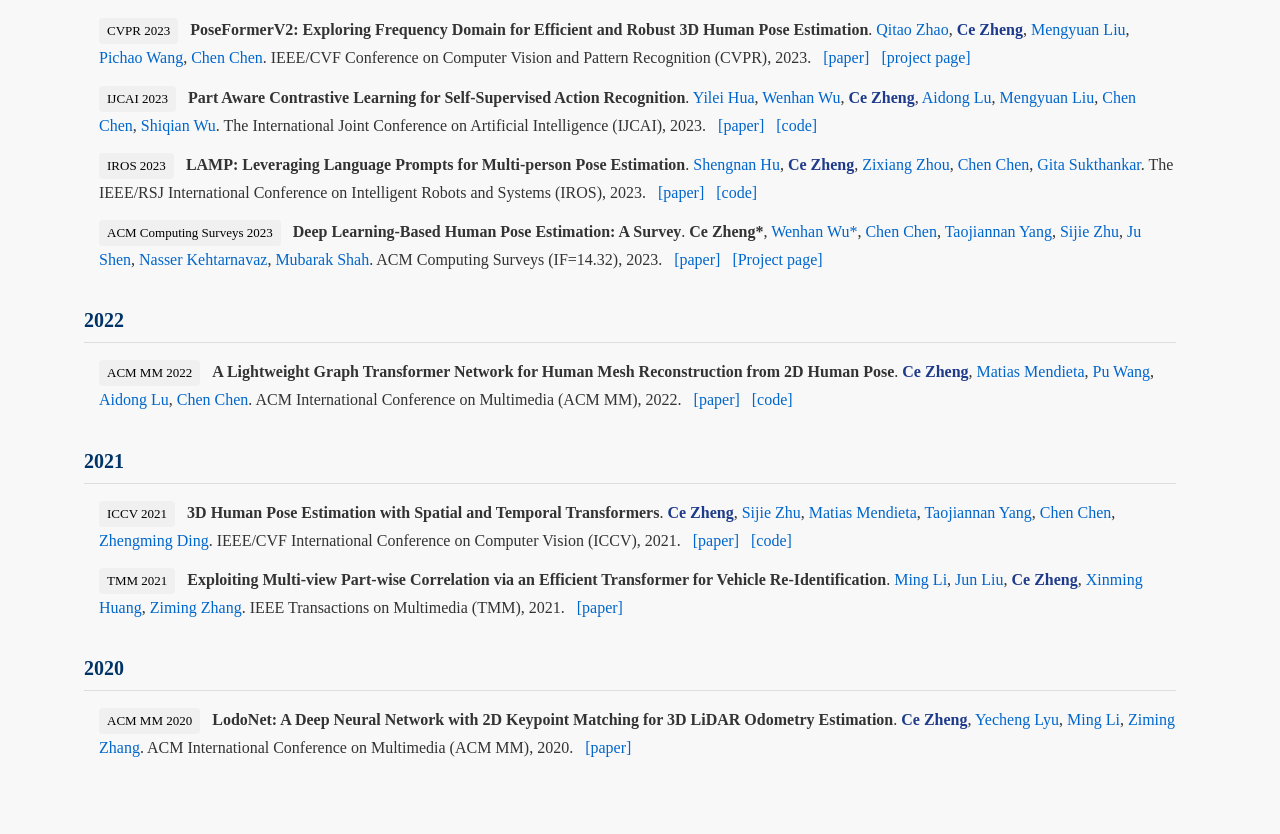
<file: publications.html>
<!DOCTYPE html>
<html lang="zh-CN">
<head>
  <meta charset="UTF-8">
  <meta name="viewport" content="width=device-width, initial-scale=1.0">
  <title>发表论文 - 郑策 - 华中科技大学人工智能与自动化学院</title>
  <!-- 替换[你的仓库名]：如果是主仓库(xxx.github.io)，直接删除/[你的仓库名]，保留/assets/css/style.css -->
  <link rel="stylesheet" href="assets/css/style.css">
  <style>
  /* 年份标题：原站深蓝色+下划线 */
  .pub-year {
      color: #003366;
      font-size: 20px;
      margin: 30px 0 15px 0;
      border-bottom: 1px solid #ddd;
      padding-bottom: 5px;
    }
    /* 论文条目：原站缩进+行高 */
    .pub-item {
      margin: 12px 0 12px 15px;
      font-size: 16px;
      line-height: 1.7;
    }
    /* 论文标签（CVPR/ICCV等）：原站浅灰背景+圆角 */
    .pub-tag {
      display: inline-block;
      background-color: #f0f0f0;
      color: #000;
      font-size: 13px;
      padding: 2px 8px;
      border-radius: 4px;
      margin-right: 8px;
    }
    /* 论文链接：原站蓝色+无下划线（hover加） */
    .pub-link {
      color: #0066cc;
      text-decoration: none;
      margin-left: 8px;
    }
    .pub-link:hover {
      text-decoration: underline;
    }
    /* Preprint折叠/展开按钮：原站样式 */
    .toggle-btn {
      background-color: #f8f8f8;
      border: 1px solid #ddd;
      color: #333;
      padding: 4px 12px;
      font-size: 14px;
      border-radius: 4px;
      cursor: pointer;
      margin-bottom: 10px;
    }
    .toggle-btn:hover {
      background-color: #e8e8e8;
    }
    /* Preprint内容默认隐藏 */
    #preprint-content {
      display: none;
    }
  </style>
</head>
<body>
  <!-- 顶部导航栏：与所有页面保持统一 -->
  <div class="navbar">
    <a href="index.html">首页</a>
    <a href="research.html">研究方向</a>
    <a href="publications.html">发表论文</a>
    <a href="group.html">团队成员</a>
    <a href="join.html">加入我们</a>
  </div>

  <!-- 主体容器：左侧侧边栏 + 右侧内容区（与所有页面布局一致） -->
  <div class="container" style="display: flex; max-width: 1600px; margin: 0 auto; padding: 40px 20px;">
    <div class="content" style="flex: 1; padding-left: 0; padding-top: 40px; border-left: none;">
      
      <h2>发表论文</h2>

      <!-- Preprint 折叠模块 -->
      <button class="toggle-btn" onclick="togglePreprint()">Show Preprints</button>
      <div id="preprint-content">
        <h3 class="pub-year">Preprint (2025)</h3>
        <div class="pub-item">
          <span class="pub-tag">Preprint</span>
          <strong>SceneAdapt: Scene-aware Adaptation of Human Motion Diffusion</strong>.
          <a href="https://scholar.google.com/citations?user=DWd9_qQAAAAJ&hl=en/" target="_blank" class="author-link">Jungbin Cho</a>, 
          <a href="https://minsu1206.github.io/" target="_blank" class="author-link">Minsu Kim</a>, 
          <a href="https://jiiiisoo.github.io/" target="_blank" class="author-link">Jisoo Kim</a>, 
          <strong style="color: #1E3A8A;">Ce Zheng</strong>,
          <a href="https://www.laszlojeni.com/" target="_blank" class="author-link">Laszlo A. Jeni</a>,
          <a href="https://faculty.ucmerced.edu/mhyang/" target="_blank" class="author-link">Ming-Hsuan Yang</a>,
          <a href="https://yj-yu.github.io/home/" target="_blank" class="author-link">Youngjae Yu</a>,
          <a href="https://sites.google.com/site/seonjookim/" target="_blank" class="author-link">Seon Joo Kim</a>.
          arXiv, 2025.
          <a href="https://arxiv.org/pdf/2510.13044" target="_blank" class="pub-link">[paper]</a>
          <a href="https://sceneadapt.github.io/" target="_blank" class="pub-link">[project page]</a>
        </div>
      </div>

      <!-- 2026年论文 -->
      <h3 class="pub-year">2026</h3>
      <div class="pub-item">
        <span class="pub-tag">CVPR 2026</span>
        <strong>OnlineHMR: Video-based Online World-Grounded Human Mesh Recovery</strong>.
        <a href="https://tsukasane.github.io/" target="_blank" class="author-link">Yiwen Zhao</a>,
        <strong style="color: #1E3A8A;">Ce Zheng (Project Lead)</strong>,
        <a href="https://yufu-wang.github.io/" target="_blank" class="author-link">Yufu Wang</a>,
        <a href="" class="author-link">Hsueh-Han Daniel Yang</a>,
        <a href="" class="author-link">Liting Wen</a>,
        <a href="https://www.laszlojeni.com/" target="_blank" class="author-link">Laszlo A. Jeni</a>.
        IEEE Conference on Computer Vision and Pattern Recognition (CVPR), 2026.
        <a href="https://arxiv.org/abs/2603.17355" target="_blank" class="pub-link">[paper]</a>
        <a href="https://tsukasane.github.io/Video-OnlineHMR/" target="_blank" class="pub-link">[project page]</a>
      </div>
      <div class="pub-item">
        <span class="pub-tag">WACV 2026</span>
        <strong>Training-free Multi-view 4D Human Motion Reconstruction Virtual Reality</strong>.
        <a href="https://yijie-li2022.github.io/" target="_blank" class="author-link">Yijie Li</a>,
        <strong style="color: #1E3A8A;">Ce Zheng (Project Lead)</strong>,
        <a href="" class="author-link">Yijie He</a>,
        <a href="https://joeljulin.github.io/" target="_blank" class="author-link">Joel Julin</a>,
        <a href="" class="author-link">Ryosuke Ichikari</a>,
        <a href="" class="author-link">Satoki Ogiso</a>,      
        <a href="" class="author-link">Satoshi Nakae</a>,
        <a href="" class="author-link">Akihiro Sato</a>,  
        <a href="" class="author-link">Takeshi Kurata</a>,
        <a href="https://www.laszlojeni.com/" target="_blank" class="author-link">Laszlo A. Jeni</a>.
        IEEE/CVF Winter Conference on Applications of Computer Vision (WACV), 2026.
        <a href="https://openaccess.thecvf.com/content/WACV2026/papers/Li_Training-free_Multi-view_4D_Human_Motion_Reconstruction_Virtual_Reality_System_WACV_2026_paper.pdf" target="_blank" class="pub-link">[paper]</a>
        <a href="https://github.com/Att100/MV4DHMR" target="_blank" class="pub-link">[project page]</a>
      </div>
      <div class="pub-item">
        <span class="pub-tag">AAAI 2026</span>
        <strong>MAVERIX: Multimodal Audio-Visual Evaluation Reasoning IndeX</strong>.
        <a href="https://louisexie.simple.ink/" target="_blank" class="author-link">Liuyue Xie*</a>,
        <a href="" class="author-link">George Z. Wei*</a>,
        <a href="" class="author-link">Avik Kuthiala*</a>,
        <strong style="color: #1E3A8A;">Ce Zheng</strong>,
        <a href="" class="author-link">Ananya Bal</a>,
        <a href="https://mosamdabhi.github.io/" target="_blank" class="author-link">Mosam Dabhi</a>,
        <a href="" class="author-link">Liting Wen</a>,
        <a href="" class="author-link">Taru Rustagi</a>,      
        <a href="" class="author-link">Ethan Lai</a>,
        <a href="" class="author-link">Sushil Khyalia</a>,  
        <a href="https://rccchoudhury.github.io/" target="_blank" class="author-link">Rohan Choudhury</a>,
        <a href="" class="author-link">Morteza Ziyadi</a>,  
        <a href="" class="author-link">Xu Zhang</a>,
        <a href="" class="author-link">Hao Yang</a>,
        <a href="https://www.laszlojeni.com/" target="_blank" class="author-link">Laszlo A. Jeni</a>.
        The 40th Annual AAAI Conference on Artificial Intelligence (AAAI), 2026.
        <a href="https://arxiv.org/pdf/2503.21699" target="_blank" class="pub-link">[paper]</a>
        <a href="https://maverix-benchmark.github.io/" target="_blank" class="pub-link">[project page]</a>
      </div>

      <!-- 2025年论文 -->
      <h3 class="pub-year">2025</h3>
      <div class="pub-item">
        <span class="pub-tag">ICCV Workshop (CV4A11y) 2025</span>
        <strong>SignLLM: Sign Languages Production Large Language Models</strong>.
        <a href="https://signllm.github.io/" target="_blank" class="author-link">Sen Fang</a>,
        <a href="https://www.crcv.ucf.edu/chenchen/" target="_blank" class="author-link">Chen Chen</a>,
        <a href="https://leiwangr.github.io//" target="_blank" class="author-link">Lei Wang</a>,      
        <strong style="color: #1E3A8A;">Ce Zheng</strong>,
        <a href="" class="author-link">Chunyu Sui</a>,
        <a href="https://www.yapengtian.com/" target="_blank" class="author-link">Yapeng Tian</a>.
        ICCV Workshop (CV4A11y), 2025.
        <a href="https://arxiv.org/pdf/2405.10718" target="_blank" class="pub-link">[paper]</a>
        <a href="https://signllm.github.io/" target="_blank" class="pub-link">[project page]</a>
      </div>
      <div class="pub-item">
        <span class="pub-tag">CVPR 2025</span>
        <strong>DiSRT-In-Bed: Diffusion-Based Sim-to-Real Transfer Framework for In-Bed Human Mesh Recovery</strong>.
        <a href="" class="author-link">Jing Gao</a>,
        <strong style="color: #1E3A8A;">Ce Zheng (Project Lead) </strong>,
        <a href="https://www.laszlojeni.com/" target="_blank" class="author-link">Laszlo A. Jeni</a>,    
        <a href="https://zackory.com/" target="_blank" class="author-link">Zackory Erickson</a>.
        IEEE Conference on Computer Vision and Pattern Recognition (CVPR), 2025.
        <a href="https://arxiv.org/abs/2504.03006" target="_blank" class="pub-link">[paper]</a>
        <a href="https://jing-g2.github.io/DiSRT-In-Bed/" target="_blank" class="pub-link">[project page]</a>
      </div>
      <div class="pub-item">
        <span class="pub-tag">WACV 2025</span>
        <strong>DiffMesh: A Motion-aware Diffusion Framework for Human Mesh Recovery from Videos</strong>.
        <strong style="color: #1E3A8A;">Ce Zheng</strong>,
        <a href="https://xianpeng919.github.io/" target="_blank" class="author-link">Xianpeng Liu</a>,
        <a href="https://scholar.google.com/citations?user=IFqidw4AAAAJ&hl=en" target="_blank" class="author-link">Qucheng Peng</a>,
        <a href="https://research.ece.ncsu.edu/ivmcl/" target="_blank" class="author-link">Tianfu Wu</a>,
        <a href="https://webpages.charlotte.edu/pwang13/" target="_blank" class="author-link">Pu Wang</a>,    
        <a href="https://www.crcv.ucf.edu/chenchen/" target="_blank" class="author-link">Chen Chen</a>.
        IEEE/CVF Winter Conference on Applications of Computer Vision (WACV), 2025.
        <a href="https://arxiv.org/abs/2303.13397" target="_blank" class="pub-link">[paper]</a>
        <a href="https://zczcwh.github.io/diffmesh_page/" target="_blank" class="pub-link">[project page]</a>
      </div>

      <!-- 2024年论文 -->
      <h3 class="pub-year">2024</h3>
      <div class="pub-item">
        <span class="pub-tag">ACM MM 2024</span>
        <strong>Frequency Guidance Matters: Skeletal Action Recognition by Frequency-Aware Mixed Transformer</strong>.
        <a href="https://sites.google.com/view/wenhanwu/" target="_blank" class="author-link">Wenhan Wu</a>,
        <strong style="color: #1E3A8A;">Ce Zheng</strong>,
        <a href="" class="author-link">Zihao Yang</a>,
        <a href="https://www.crcv.ucf.edu/chenchen/" target="_blank" class="author-link">Chen Chen</a>,
        <a href="https://srijandas07.github.io/" target="_blank" class="author-link">Srijan Das</a>,
        <a href="https://cci.charlotte.edu/directory/aidong-lu/" target="_blank" class="author-link">Aidong Lu</a>.
        ACM Multimedia (ACM MM), 2024.
        <a href="https://arxiv.org/pdf/2407.12322" target="_blank" class="pub-link">[paper]</a>
        <a href="" target="_blank" class="pub-link">[project page]</a>
      </div>
      <div class="pub-item">
        <span class="pub-tag">DAC 2024</span>
        <strong>VITA: ViT Acceleration for Efficient 3D Human Mesh Recovery via Hardware-Algorithm Co-Design</strong>.
        <a href="" class="author-link">Shilin Tian</a>,
        <a href="" class="author-link">Chase Szafranski</a>,
        <strong style="color: #1E3A8A;">Ce Zheng</strong>, 
        <a href="" class="author-link">Fan Yao</a>, 
        <a href="" class="author-link">Ahmed Louri</a>,
        <a href="https://www.crcv.ucf.edu/chenchen/" target="_blank" class="author-link">Chen Chen</a>,
        <a href="http://haozheng.us/" target="_blank" class="author-link">Hao Zheng</a>.	    
        Design Automation Conference (DAC), 2024.
        <a href="https://www.crcv.ucf.edu/chenchen/2024_DAC_VITA_Final.pdf" target="_blank" class="pub-link">[paper]</a>
      </div>
      <div class="pub-item">
        <span class="pub-tag">CVPR 2024</span>
        <strong>A Dual-Augmentor Framework for Domain Generalization in 3D Human Pose Estimation</strong>.
        <a href="https://davidpengiupui.github.io/" target="_blank" class="author-link">Qucheng Peng</a>,
        <strong style="color: #1E3A8A;">Ce Zheng (Project Lead) </strong>, 
        <a href="https://www.crcv.ucf.edu/chenchen/" target="_blank" class="author-link">Chen Chen</a>.	    
        IEEE Conference on Computer Vision and Pattern Recognition (CVPR), 2024.
        <a href="https://arxiv.org/abs/2403.11310" target="_blank" class="pub-link">[paper]</a>
        <a href="https://github.com/davidpengucf/DAF-DG" target="_blank" class="pub-link">[code]</a>
      </div>
      <div class="pub-item">
        <span class="pub-tag">CVPR 2024</span>
        <strong>Multi-View Attentive Contextualization for Multi-View 3D Object Detection</strong>.
        <a href="https://xianpeng919.github.io/" target="_blank" class="author-link">Xianpeng Liu</a>,
        <strong style="color: #1E3A8A;">Ce Zheng</strong>,
        <a href="" class="author-link">Ming Qian</a>,
        <a href="https://xuenan.net/" target="_blank" class="author-link">Nan Xue</a>, 
        <a href="https://www.crcv.ucf.edu/chenchen/" target="_blank" class="author-link">Chen Chen</a>,
        <a href="" class="author-link">Zhebin Zhang</a>,
        <a href="" class="author-link">Chen Li</a>,
        <a href="https://research.ece.ncsu.edu/ivmcl/" target="_blank" class="author-link">Tianfu Wu</a>.
        IEEE Conference on Computer Vision and Pattern Recognition (CVPR), 2024.
        <a href="https://arxiv.org/abs/2405.12200" target="_blank" class="pub-link">[paper]</a>
        <a href="https://xianpeng919.github.io/mvacon/" target="_blank" class="pub-link">[Project page]</a>
      </div>

      <!-- 2023年论文 -->
      <h3 class="pub-year">2023</h3>
      <div class="pub-item">
        <span class="pub-tag">NeurIPS 2023</span>
        <strong>A Single 2D Pose with Context is Worth Hundreds for 3D Human Pose Estimation</strong>.
        <a href="https://qitaozhao.github.io/" target="_blank" class="author-link">Qitao Zhao</a>,
        <strong style="color: #1E3A8A;">Ce Zheng</strong>, 
        <a href="https://humanperception.github.io/" target="_blank" class="author-link">Mengyuan Liu</a>,
        <a href="https://www.crcv.ucf.edu/chenchen/" target="_blank" class="author-link">Chen Chen</a>.	    
        Thirty-seventh Conference on Neural Information Processing Systems (NeurIPS), 2023.
        <a href="https://arxiv.org/pdf/2311.03312.pdf" target="_blank" class="pub-link">[paper]</a>
        <a href="https://qitaozhao.github.io/ContextAware-PoseFormer" target="_blank" class="pub-link">[project page]</a>
      </div>
      <div class="pub-item">
        <span class="pub-tag">ICCV 2023</span>
        <strong>Monocular 3D Object Detection with Bounding Box Denoising in 3D by Perceiver</strong>.
        <a href="https://xianpeng919.github.io/" target="_blank" class="author-link">Xianpeng Liu</a>,
        <strong style="color: #1E3A8A;">Ce Zheng</strong>,
        <a href="" class="author-link">Kelvin Cheng</a>,
        <a href="https://xuenan.net/" target="_blank" class="author-link">Nan Xue</a>, 
        <a href="http://maple-lab.net/gqi/" target="_blank" class="author-link">Guo-Jun Qi</a>,
        <a href="https://research.ece.ncsu.edu/ivmcl/" target="_blank" class="author-link">Tianfu Wu</a>.
        IEEE/CVF International Conference on Computer Vision (ICCV), 2023.
        <a href="https://arxiv.org/pdf/2304.01289.pdf" target="_blank" class="pub-link">[paper]</a>
        <a href="" target="_blank" class="pub-link">[Code]</a>
      </div>
      <div class="pub-item">
        <span class="pub-tag">ICCV 2023</span>
        <strong>Source-free Domain Adaptive Human Pose Estimation</strong>.
        <a href="https://davidpengiupui.github.io/" target="_blank" class="author-link">Qucheng Peng</a>,
        <strong style="color: #1E3A8A;">Ce Zheng (Project Lead) </strong>,
        <a href="https://www.crcv.ucf.edu/chenchen/" target="_blank" class="author-link">Chen Chen</a>.
        IEEE/CVF International Conference on Computer Vision (ICCV), 2023.
        <a href="https://arxiv.org/pdf/2308.03202.pdf" target="_blank" class="pub-link">[paper]</a>
        <a href="https://github.com/davidpengucf/SFDAHPE" target="_blank" class="pub-link">[Code]</a>
      </div>
      <div class="pub-item">
        <span class="pub-tag">ICCV Workshop 2023</span>
        <strong>POSTER: A Pyramid Cross-Fusion Transformer Network for Facial Expression Recognition</strong>.
        <strong style="color: #1E3A8A;">Ce Zheng</strong>,
        <a href="https://mmendiet.github.io/" target="_blank" class="author-link">Matias Mendieta</a>,     
        <a href="https://www.crcv.ucf.edu/chenchen/" target="_blank" class="author-link">Chen Chen</a>.
        ICCV Workshop, 2023.
        <a href="https://arxiv.org/pdf/2204.04083.pdf" target="_blank" class="pub-link">[paper]</a>
        <a href="https://github.com/zczcwh/POSTER" target="_blank" class="pub-link">[code]</a>
      </div>
      <div class="pub-item">
        <span class="pub-tag">CVPR 2023</span>
        <strong>POTTER: Pooling Attention Transformer for Efficient Human Mesh Recovery</strong>.
        <strong style="color: #1E3A8A;">Ce Zheng</strong>,
        <a href="https://xianpeng919.github.io/" target="_blank" class="author-link">Xianpeng Liu</a>,
        <a href="http://maple-lab.net/gqi/" target="_blank" class="author-link">Guo-Jun Qi</a>,
        <a href="https://www.crcv.ucf.edu/chenchen/" target="_blank" class="author-link">Chen Chen</a>.
        IEEE/CVF Conference on Computer Vision and Pattern Recognition (CVPR), 2023.
        <a href="https://arxiv.org/pdf/2303.13357.pdf" target="_blank" class="pub-link">[paper]</a>
        <a href="https://zczcwh.github.io/potter_page/" target="_blank" class="pub-link">[project page]</a>
      </div>
      <div class="pub-item">
        <span class="pub-tag">CVPR 2023</span>
        <strong>FeatER: An Efficient Network for Human Reconstruction via Feature Map-Based TransformER</strong>.
        <strong style="color: #1E3A8A;">Ce Zheng</strong>, 
        <a href="https://mmendiet.github.io/" target="_blank" class="author-link">Matias Mendieta</a>,
        <a href="https://taoyang1122.github.io/" target="_blank" class="author-link">Taojiannan Yang</a>,
        <a href="http://maple-lab.net/gqi/" target="_blank" class="author-link">Guo-Jun Qi</a>, 
        <a href="https://www.crcv.ucf.edu/chenchen/" target="_blank" class="author-link">Chen Chen</a>.
        IEEE/CVF Conference on Computer Vision and Pattern Recognition (CVPR), 2023.
        <a href="https://arxiv.org/pdf/2205.15448.pdf" target="_blank" class="pub-link">[paper]</a>
        <a href="https://zczcwh.github.io/feater_page/" target="_blank" class="pub-link">[project page]</a>
      </div>
      <div class="pub-item">
        <span class="pub-tag">CVPR 2023</span>
        <strong>PoseFormerV2: Exploring Frequency Domain for Efficient and Robust 3D Human Pose Estimation</strong>.
        <a href="https://qitaozhao.github.io/" target="_blank" class="author-link">Qitao Zhao</a>, 
        <strong style="color: #1E3A8A;">Ce Zheng</strong>, 
        <a href="https://humanperception.github.io/" target="_blank" class="author-link">Mengyuan Liu</a>, 
        <a href="https://wangpichao.github.io/" target="_blank" class="author-link">Pichao Wang</a>,
        <a href="https://www.crcv.ucf.edu/chenchen/" target="_blank" class="author-link">Chen Chen</a>.
        IEEE/CVF Conference on Computer Vision and Pattern Recognition (CVPR), 2023.
        <a href="https://arxiv.org/pdf/2303.17472.pdf" target="_blank" class="pub-link">[paper]</a>
        <a href="https://qitaozhao.github.io/PoseFormerV2" target="_blank" class="pub-link">[project page]</a>
      </div>
      <div class="pub-item">
        <span class="pub-tag">IJCAI 2023</span>
        <strong>Part Aware Contrastive Learning for Self-Supervised Action Recognition</strong>.
        <a href="" class="author-link">Yilei Hua</a>,
        <a href="https://sites.google.com/view/wenhanwu/" target="_blank" class="author-link">Wenhan Wu</a>,
        <strong style="color: #1E3A8A;">Ce Zheng</strong>,
        <a href="https://cci.charlotte.edu/directory/aidong-lu/" target="_blank" class="author-link">Aidong Lu</a>,
        <a href="https://humanperception.github.io/" target="_blank" class="author-link">Mengyuan Liu</a>, 
        <a href="https://www.crcv.ucf.edu/chenchen/" target="_blank" class="author-link">Chen Chen</a>,
        <a href="" class="author-link">Shiqian Wu</a>.
        The International Joint Conference on Artificial Intelligence (IJCAI), 2023.
        <a href="https://arxiv.org/pdf/2305.00666.pdf" target="_blank" class="pub-link">[paper]</a>
        <a href="https://github.com/GitHubOfHyl97/SkeAttnCLR" target="_blank" class="pub-link">[code]</a>
      </div>
      <div class="pub-item">
        <span class="pub-tag">IROS 2023</span>
        <strong>LAMP: Leveraging Language Prompts for Multi-person Pose Estimation</strong>.
        <a href="https://shengnanhu.netlify.app/" target="_blank" class="author-link">Shengnan Hu</a>,
        <strong style="color: #1E3A8A;">Ce Zheng</strong>,
        <a href="https://edwardzhou130.github.io/" target="_blank" class="author-link">Zixiang Zhou</a>,
        <a href="https://www.crcv.ucf.edu/chenchen/" target="_blank" class="author-link">Chen Chen</a>,
        <a href="https://www.eecs.ucf.edu/~gitars/" target="_blank" class="author-link">Gita Sukthankar</a>.
        The IEEE/RSJ International Conference on Intelligent Robots and Systems (IROS), 2023.
        <a href="https://arxiv.org/pdf/2307.11934.pdf" target="_blank" class="pub-link">[paper]</a>
        <a href="https://github.com/shengnanh20/LAMP" target="_blank" class="pub-link">[code]</a>
      </div>
      <div class="pub-item">
        <span class="pub-tag">ACM Computing Surveys 2023</span>
        <strong>Deep Learning-Based Human Pose Estimation: A Survey</strong>.
        <strong>Ce Zheng*</strong>,
        <a href="https://sites.google.com/view/wenhanwu/" target="_blank" class="author-link">Wenhan Wu*</a>,
        <a href="https://www.crcv.ucf.edu/chenchen/" target="_blank" class="author-link">Chen Chen</a>, 
        <a href="https://taoyang1122.github.io/" target="_blank" class="author-link">Taojiannan Yang</a>,
        <a href="https://jeff-zilence.github.io/" target="_blank" class="author-link">Sijie Zhu</a>,
        <a href="" class="author-link">Ju Shen</a>,
        <a href="" class="author-link">Nasser Kehtarnavaz</a>,
        <a href="https://www.crcv.ucf.edu/person/mubarak-shah/" target="_blank" class="author-link">Mubarak Shah</a>.
        ACM Computing Surveys (IF=14.32), 2023.
        <a href="https://arxiv.org/pdf/2012.13392.pdf" target="_blank" class="pub-link">[paper]</a>
        <a href="https://github.com/zczcwh/DL-HPE" target="_blank" class="pub-link">[Project page]</a>
      </div>

      <!-- 2022年论文 -->
      <h3 class="pub-year">2022</h3>
      <div class="pub-item">
        <span class="pub-tag">ACM MM 2022</span>
        <strong>A Lightweight Graph Transformer Network for Human Mesh Reconstruction from 2D Human Pose</strong>.
        <strong style="color: #1E3A8A;">Ce Zheng</strong>,
        <a href="https://mmendiet.github.io/" target="_blank" class="author-link">Matias Mendieta</a>,
        <a href="https://webpages.charlotte.edu/pwang13/" target="_blank" class="author-link">Pu Wang</a>,
        <a href="https://cci.charlotte.edu/directory/aidong-lu/" target="_blank" class="author-link">Aidong Lu</a>,   
        <a href="https://www.crcv.ucf.edu/chenchen/" target="_blank" class="author-link">Chen Chen</a>.
        ACM International Conference on Multimedia (ACM MM), 2022.
        <a href="https://arxiv.org/pdf/2111.12696.pdf" target="_blank" class="pub-link">[paper]</a>
        <a href="https://github.com/zczcwh/GTRS" target="_blank" class="pub-link">[code]</a>
      </div>

      <!-- 2021年论文 -->
      <h3 class="pub-year">2021</h3>
      <div class="pub-item">
        <span class="pub-tag">ICCV 2021</span>
        <strong>3D Human Pose Estimation with Spatial and Temporal Transformers</strong>.
        <strong style="color: #1E3A8A;">Ce Zheng</strong>, 
        <a href="https://jeff-zilence.github.io/" target="_blank" class="author-link">Sijie Zhu</a>, 
        <a href="https://mmendiet.github.io/" target="_blank" class="author-link">Matias Mendieta</a>,
        <a href="https://taoyang1122.github.io/" target="_blank" class="author-link">Taojiannan Yang</a>,
        <a href="https://www.crcv.ucf.edu/chenchen/" target="_blank" class="author-link">Chen Chen</a>, 
        <a href="https://www.cs.tulane.edu/~zding1/" target="_blank" class="author-link">Zhengming Ding</a>.
        IEEE/CVF International Conference on Computer Vision (ICCV), 2021.
        <a href="https://arxiv.org/pdf/2103.10455.pdf" target="_blank" class="pub-link">[paper]</a>
        <a href="https://github.com/zczcwh/PoseFormer" target="_blank" class="pub-link">[code]</a>
      </div>
      <div class="pub-item">
        <span class="pub-tag">TMM 2021</span>
        <strong>Exploiting Multi-view Part-wise Correlation via an Efficient Transformer for Vehicle Re-Identification</strong>.
        <a href="https://ming1993li.github.io/" target="_blank" class="author-link">Ming Li</a>,
        <a href="https://people.sutd.edu.sg/~jun_liu/" target="_blank" class="author-link">Jun Liu</a>,
        <strong style="color: #1E3A8A;">Ce Zheng</strong>,
        <a href="" class="author-link">Xinming Huang</a>, 
        <a href="https://zhang-vislab.github.io/" target="_blank" class="author-link">Ziming Zhang</a>.
        IEEE Transactions on Multimedia (TMM), 2021.
        <a href="https://ieeexplore.ieee.org/document/9647974" target="_blank" class="pub-link">[paper]</a>
      </div>

      <!-- 2020年论文 -->
      <h3 class="pub-year">2020</h3>
      <div class="pub-item">
        <span class="pub-tag">ACM MM 2020</span>
        <strong>LodoNet: A Deep Neural Network with 2D Keypoint Matching for 3D LiDAR Odometry Estimation</strong>.
        <strong style="color: #1E3A8A;">Ce Zheng</strong>,
        <a href="" class="author-link">Yecheng Lyu</a>,
        <a href="https://ming1993li.github.io/" target="_blank" class="author-link">Ming Li</a>, 
        <a href="https://zhang-vislab.github.io/" target="_blank" class="author-link">Ziming Zhang</a>.
        ACM International Conference on Multimedia (ACM MM), 2020.
        <a href="https://arxiv.org/pdf/2009.00164.pdf" target="_blank" class="pub-link">[paper]</a>
      </div>
    </div>
  </div>

  
  <!-- Preprint折叠/展开JS + Abstract切换JS -->
  <script>
    // Preprint折叠逻辑
    function togglePreprint() {
      const content = document.getElementById("preprint-content");
      const btn = document.querySelector(".toggle-btn");
      if (content.style.display === "none") {
        content.style.display = "block";
        btn.textContent = "Hide Preprints";
      } else {
        content.style.display = "none";
        btn.textContent = "Show Preprints";
      }
    }

    // Abstract展开/收起逻辑
    function toggleAbstract(btn) {
      const abstract = btn.nextElementSibling;
      if (abstract.style.display === "block") {
        abstract.style.display = "none";
        btn.classList.remove("active");
      } else {
        abstract.style.display = "block";
        btn.classList.add("active");
      }
    }
  </script>
</body>
</html>
</file>
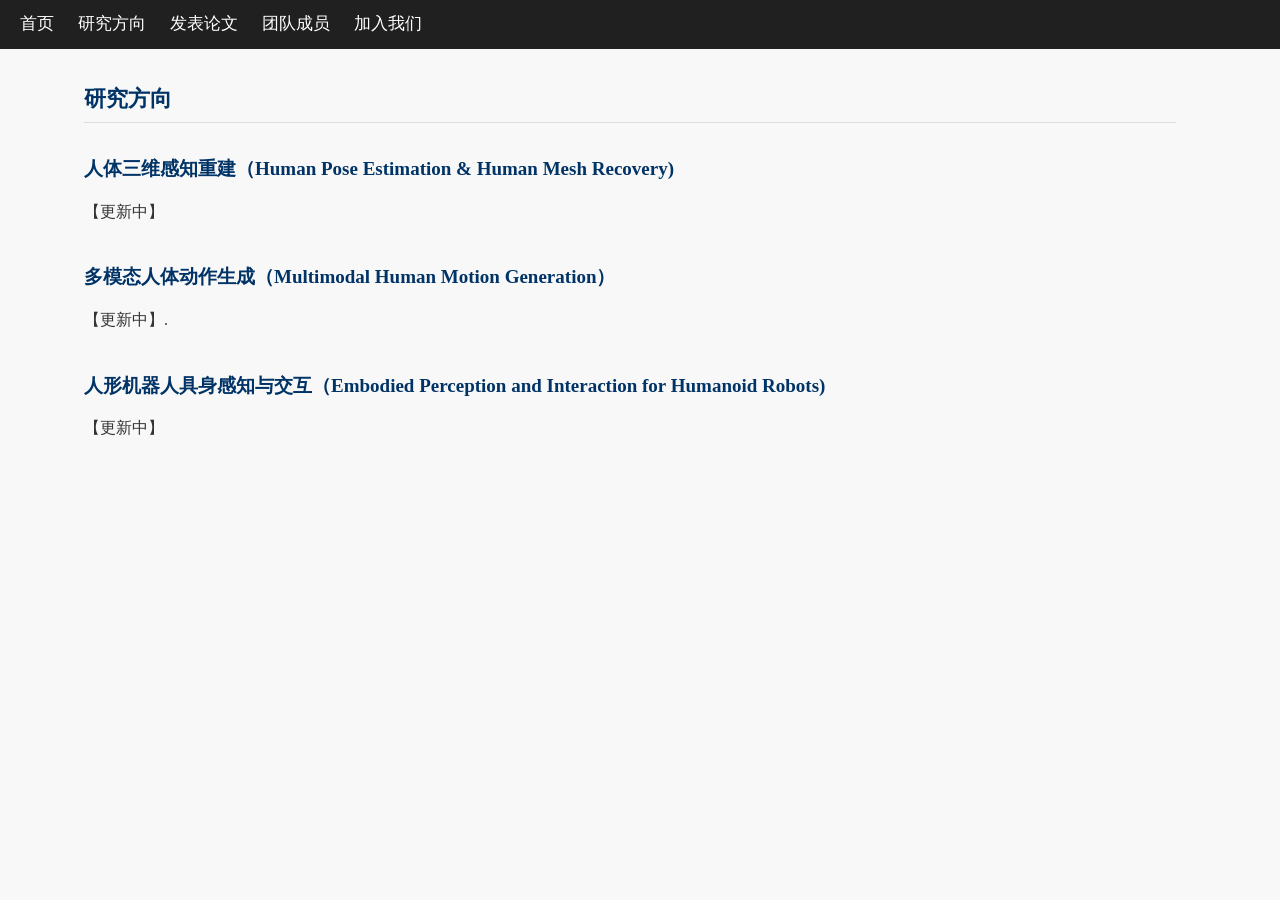
<file: research.html>
<!DOCTYPE html>
<html lang="zh-CN">
<head>
  <meta charset="UTF-8">
  <meta name="viewport" content="width=device-width, initial-scale=1.0">
  <title>研究方向 - 郑策 - 华中科技大学人工智能与自动化学院</title>
  <!-- 替换[你的仓库名]：主仓库直接删除/[你的仓库名]，保留/assets/css/style.css -->
  <link rel="stylesheet" href="assets/css/style.css">
  <style>
    /* Research页面专属样式（1:1复刻UCF原站） */
    .research-section {
      margin-bottom: 35px; /* 原站模块间距 */
      padding: 0;
    }
    /* 研究方向标题：原站深蓝色+无下划线+加粗 */
    .research-section h3 {
      color: #003366;
      font-size: 19px;
      font-weight: bold;
      margin-bottom: 12px;
      border-bottom: none; /* 原站无下划线，关键区别 */
      padding-bottom: 0;
    }
    /* 研究方向描述：原站字体/行高/颜色 */
    .research-section p {
      font-size: 16px;
      line-height: 1.8;
      color: #333;
      margin-bottom: 8px;
    }
    /* 原站链接样式：蓝色+无下划线（hover才加） */
    .research-section a {
      color: #0066cc;
      text-decoration: none;
    }
    .research-section a:hover {
      text-decoration: underline;
    }
    /* 项目标签（可选，原站部分模块有） */
    .research-tag {
      display: inline-block;
      background-color: #f0f0f0;
      padding: 2px 8px;
      font-size: 13px;
      color: #000;
      border-radius: 3px;
      margin-right: 5px;
      margin-bottom: 5px;
    }
  </style>
</head>
<body>
  <!-- 顶部导航栏：与所有页面保持统一 -->
  <div class="navbar">
    <a href="index.html">首页</a>
    <a href="research.html">研究方向</a>
    <a href="publications.html">发表论文</a>
    <a href="group.html">团队成员</a>
    <a href="join.html">加入我们</a>
  </div>

  <!-- 主体容器：左侧侧边栏 + 右侧内容区（与所有页面布局一致） -->
  <div class="container" style="display: flex; max-width: 1600px; margin: 0 auto; padding: 40px 20px;">
    <div class="content" style="flex: 1; padding-left: 0; padding-top: 40px; border-left: none;">
     
      <h2>研究方向</h2>
      <p style="margin-bottom: 30px; font-size: 16px; color: #555;">
      </p>

      <!-- 研究方向1：Computer Vision（原站风格模块） -->
      <div class="research-section">
        <h3>人体三维感知重建（Human Pose Estimation & Human Mesh Recovery)</h3>
        <p>
          【更新中】
        </p>
      </div>

      <!-- 研究方向2：Embodied AI（原站风格模块） -->
      <div class="research-section">
        <h3>多模态人体动作生成（Multimodal Human Motion Generation）</h3>
        <p>
          【更新中】.
        </p>
      </div>

      <!-- 研究方向3：Multimodal Learning（原站风格模块） -->
      <div class="research-section">
        <h3>人形机器人具身感知与交互（Embodied Perception and Interaction for Humanoid Robots)</h3>
        <p>
          【更新中】
        </p>
       
      </div>
    </div>
  </div>
</body>
</html>
</file>
<file: assets/css/style.css>
/* 全局样式：适配中文网站极简风格 */
* {
  margin: 0;
  padding: 0;
  box-sizing: border-box;
  /* 中文字体优先，兼容不同系统 */
  font-family: "Microsoft YaHei", "微软雅黑", "Times New Roman", Times, serif;
}

body {
  background-color: #f8f8f8; /* 原网站浅灰背景 */
  color: #333; /* 正文深灰，中文显示更舒适 */
  font-size: 16px;
  line-height: 1.7; /* 中文行高稍调大，阅读更友好 */
}

/* 顶部固定导航栏（原网站核心样式） */
.navbar {
  position: fixed;
  top: 0;
  left: 0;
  width: 100%;
  background-color: #202020; /* 深灰导航栏 */
  padding: 10px 20px;
  z-index: 100;
}

.navbar a {
  color: #fff; /* 导航文字白色 */
  text-decoration: none;
  margin-right: 20px;
  font-size: 17px;
}

.navbar a:hover {
  color: #ccc; /* 鼠标悬浮浅灰 */
}

/* 主体布局：左侧个人信息+右侧内容（和原网站一致） */
.container {
  display: flex;
  margin: 80px auto 20px; /* 留出导航栏高度 */
  width: 90%;
  max-width: 1000px; /* 限制宽度，避免内容太宽 */
}

/* 左侧个人信息栏（占25%宽度） */
.sidebar {
  width: 25%;
  padding: 20px;
}

/* 个人照片样式 */
.sidebar img {
  width: 100%;
  border: 1px solid #ddd;
  margin-bottom: 20px;
}

/* 左侧文字样式 */
.sidebar h1 {
  font-size: 24px;
  color: #000;
  margin-bottom: 10px;
}

.sidebar p {
  font-size: 15px;
  color: #555;
  margin-bottom: 5px;
}

/* 右侧内容区（占75%宽度，左侧分隔线） */
.content {
  width: 75%;
  padding: 20px;
  border-left: 1px solid #ddd;
}

/* 内容区标题（原网站深蓝色） */
.content h2 {
  color: #003366;
  margin-bottom: 20px;
  font-size: 22px;
  border-bottom: 1px solid #ddd;
  padding-bottom: 5px;
}

/* 列表样式（论文/研究方向用） */
.content ul {
  list-style: none;
  margin-bottom: 20px;
}

.content li {
  margin-bottom: 15px;
  font-size: 16px;
}

/* 链接样式 */
.content a {
  color: #0066cc;
  text-decoration: none;
}

.content a:hover {
  text-decoration: underline;
}

/* 手机端适配（原网站同款响应式） */
@media (max-width: 768px) {
  .container {
    flex-direction: column;
  }
  .sidebar, .content {
    width: 100%;
    border-left: none;
  }
  .content {
    padding-top: 0;
  }
}
</file>
